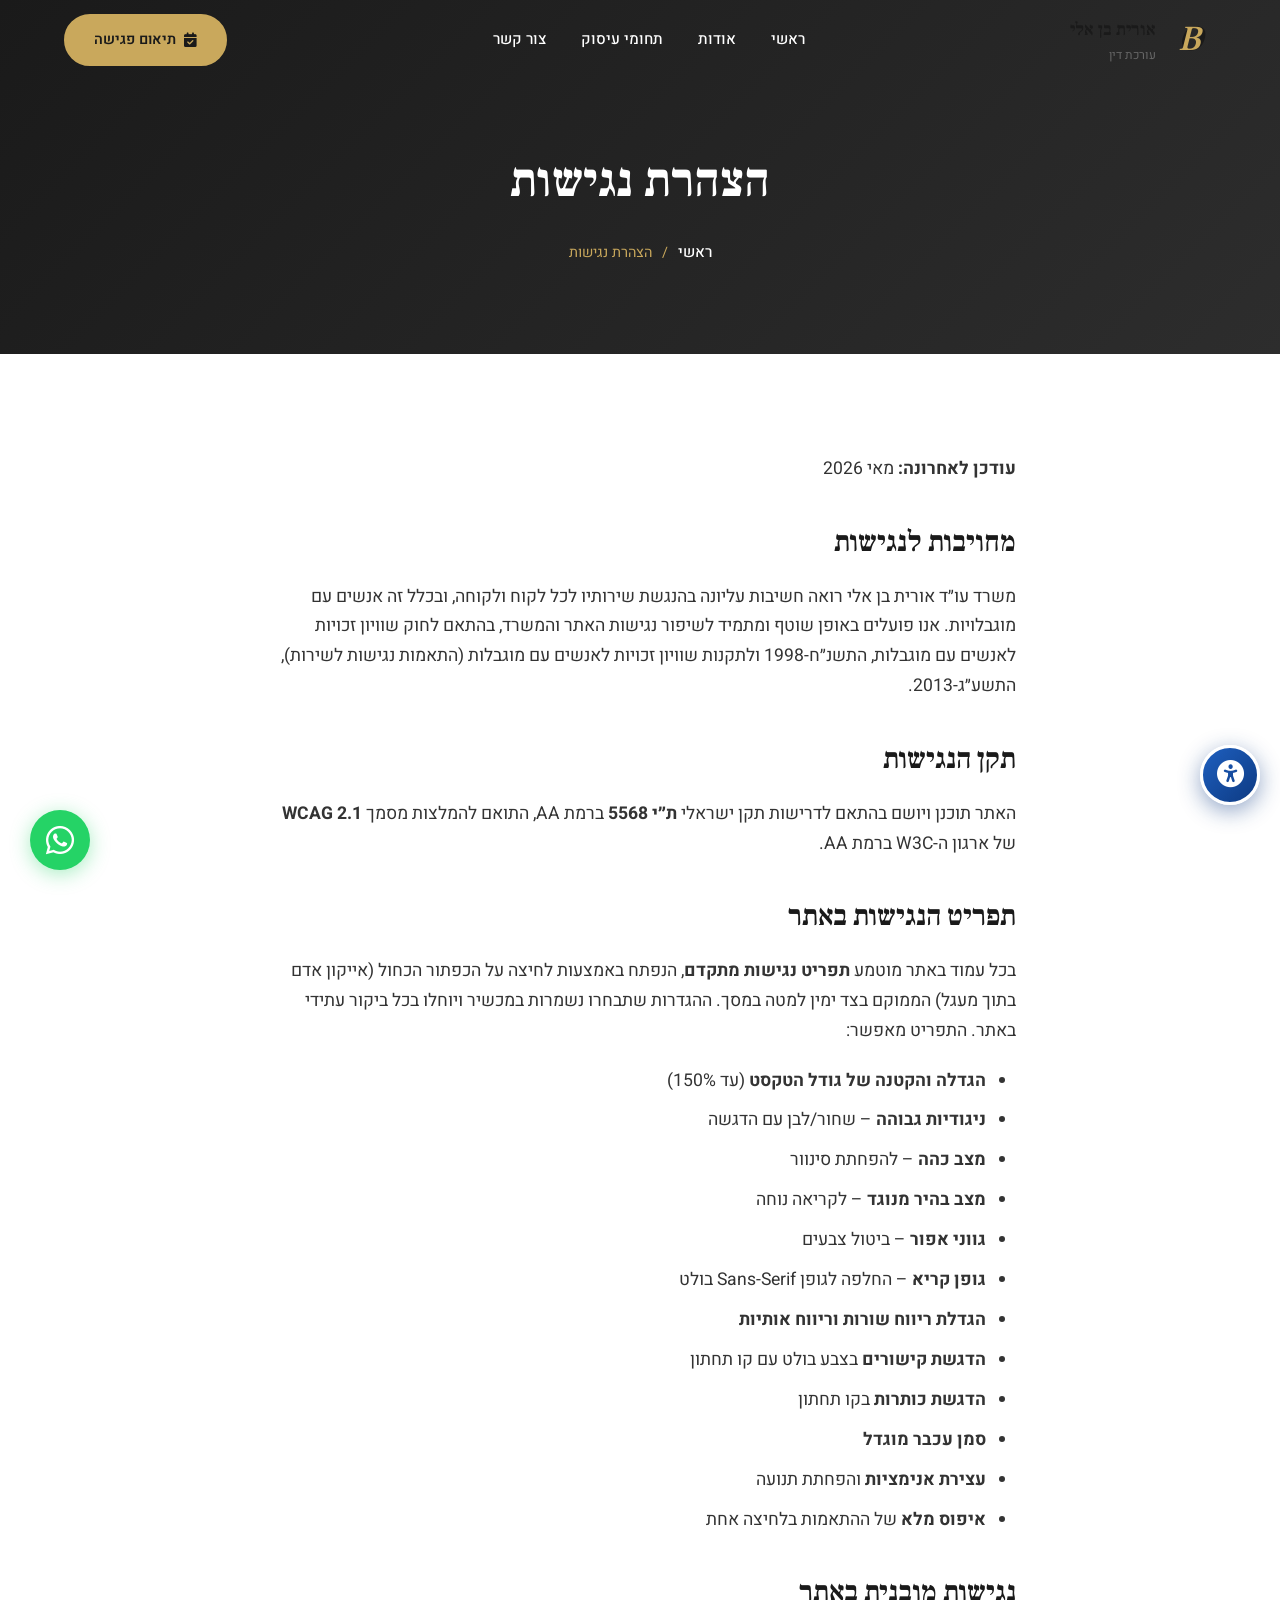
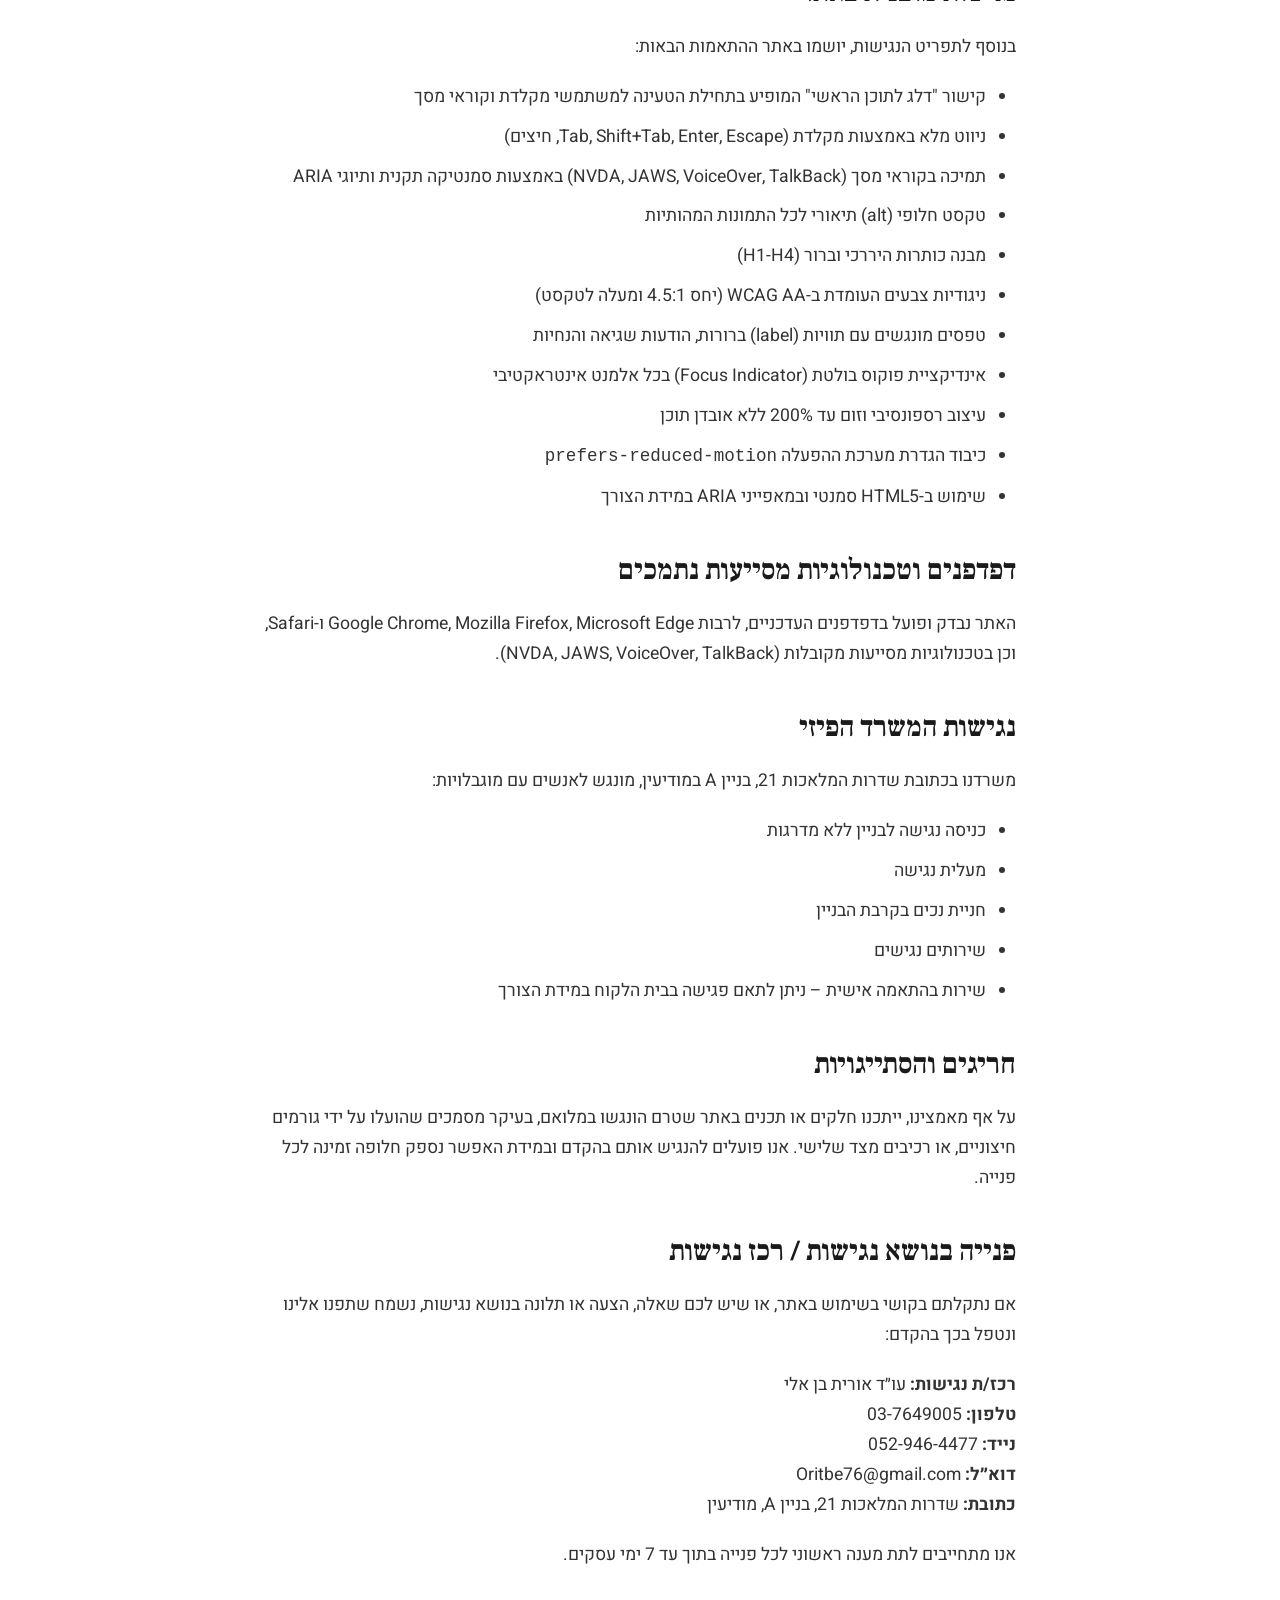
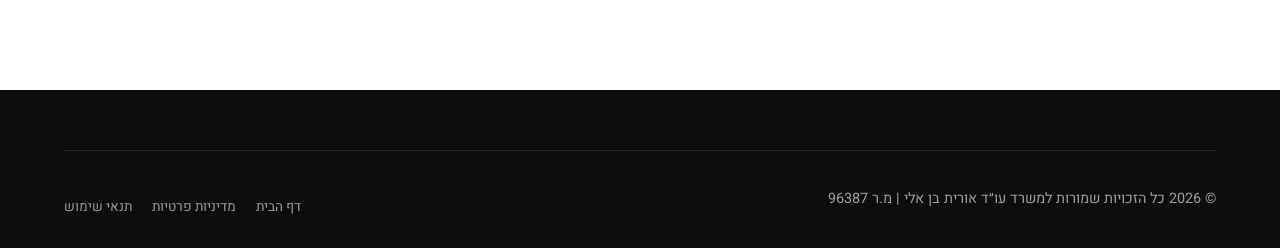
<file: pages/accessibility.html>
<!DOCTYPE html>
<html lang="he" dir="rtl">
<head>
    <meta charset="UTF-8">
    <meta name="viewport" content="width=device-width, initial-scale=1.0">
    <title>הצהרת נגישות | עו"ד אורית בן אלי</title>
    <meta name="description" content="הצהרת הנגישות של אתר משרד עו״ד אורית בן אלי - תקן ישראלי 5568, WCAG 2.1 AA, רכז נגישות וכלי נגישות באתר.">
    <meta name="robots" content="index, follow">
    <link rel="canonical" href="https://neilkplanning-svg.github.io/ORIT_BE/pages/accessibility.html">
    <link rel="icon" type="image/png" sizes="32x32" href="../images/favicon-32x32.png">
    <link rel="preconnect" href="https://fonts.googleapis.com">
    <link rel="preconnect" href="https://fonts.gstatic.com" crossorigin>
    <link href="https://fonts.googleapis.com/css2?family=Heebo:wght@300;400;500;600;700;800;900&family=Frank+Ruhl+Libre:wght@400;500;700&display=swap" rel="stylesheet">
    <link rel="stylesheet" href="https://cdnjs.cloudflare.com/ajax/libs/font-awesome/6.5.1/css/all.min.css">
    <link rel="stylesheet" href="../css/styles.css">
</head>
<body>
    <header id="header" class="header-scrolled">
        <div class="container">
            <div class="nav-wrapper">
                <a href="../index.html" class="logo">
                    <div class="logo-icon"><span class="logo-o" style="color:var(--primary);">O</span><span class="logo-b">B</span></div>
                    <div class="logo-text"><span class="logo-name" style="color:var(--primary);">אורית בן אלי</span><span class="logo-title" style="color:var(--text-light);">עורכת דין</span></div>
                </a>
                <nav>
                    <ul id="nav-menu">
                        <li><a href="../index.html#home">ראשי</a></li>
                        <li><a href="../index.html#about">אודות</a></li>
                        <li><a href="../index.html#services">תחומי עיסוק</a></li>
                        <li><a href="../index.html#contact">צור קשר</a></li>
                    </ul>
                </nav>
                <a href="../index.html#contact" class="cta-btn"><i class="fas fa-calendar-check"></i> תיאום פגישה</a>
                <button class="mobile-toggle" aria-label="תפריט"><span style="background:var(--primary);"></span><span style="background:var(--primary);"></span><span style="background:var(--primary);"></span></button>
            </div>
        </div>
    </header>

    <main>
        <section class="page-header">
            <div class="container">
                <h1>הצהרת נגישות</h1>
                <nav class="breadcrumb"><a href="../index.html">ראשי</a><span>/</span><span>הצהרת נגישות</span></nav>
            </div>
        </section>

        <section class="section section-light">
            <div class="container" style="max-width: 800px;">
                <div class="article-content">
                    <p><strong>עודכן לאחרונה:</strong> מאי 2026</p>

                    <h2>מחויבות לנגישות</h2>
                    <p>משרד עו״ד אורית בן אלי רואה חשיבות עליונה בהנגשת שירותיו לכל לקוח ולקוחה, ובכלל זה אנשים עם מוגבלויות. אנו פועלים באופן שוטף ומתמיד לשיפור נגישות האתר והמשרד, בהתאם לחוק שוויון זכויות לאנשים עם מוגבלות, התשנ״ח-1998 ולתקנות שוויון זכויות לאנשים עם מוגבלות (התאמות נגישות לשירות), התשע״ג-2013.</p>

                    <h2>תקן הנגישות</h2>
                    <p>האתר תוכנן ויושם בהתאם לדרישות תקן ישראלי <strong>ת״י 5568</strong> ברמת AA, התואם להמלצות מסמך <strong>WCAG 2.1</strong> של ארגון ה-W3C ברמת AA.</p>

                    <h2>תפריט הנגישות באתר</h2>
                    <p>בכל עמוד באתר מוטמע <strong>תפריט נגישות מתקדם</strong>, הנפתח באמצעות לחיצה על הכפתור הכחול (אייקון אדם בתוך מעגל) הממוקם בצד ימין למטה במסך. ההגדרות שתבחרו נשמרות במכשיר ויוחלו בכל ביקור עתידי באתר. התפריט מאפשר:</p>
                    <ul>
                        <li><strong>הגדלה והקטנה של גודל הטקסט</strong> (עד 150%)</li>
                        <li><strong>ניגודיות גבוהה</strong> – שחור/לבן עם הדגשה</li>
                        <li><strong>מצב כהה</strong> – להפחתת סינוור</li>
                        <li><strong>מצב בהיר מנוגד</strong> – לקריאה נוחה</li>
                        <li><strong>גווני אפור</strong> – ביטול צבעים</li>
                        <li><strong>גופן קריא</strong> – החלפה לגופן Sans-Serif בולט</li>
                        <li><strong>הגדלת ריווח שורות וריווח אותיות</strong></li>
                        <li><strong>הדגשת קישורים</strong> בצבע בולט עם קו תחתון</li>
                        <li><strong>הדגשת כותרות</strong> בקו תחתון</li>
                        <li><strong>סמן עכבר מוגדל</strong></li>
                        <li><strong>עצירת אנימציות</strong> והפחתת תנועה</li>
                        <li><strong>איפוס מלא</strong> של ההתאמות בלחיצה אחת</li>
                    </ul>

                    <h2>נגישות מובנית באתר</h2>
                    <p>בנוסף לתפריט הנגישות, יושמו באתר ההתאמות הבאות:</p>
                    <ul>
                        <li>קישור "דלג לתוכן הראשי" המופיע בתחילת הטעינה למשתמשי מקלדת וקוראי מסך</li>
                        <li>ניווט מלא באמצעות מקלדת (Tab, Shift+Tab, Enter, Escape, חיצים)</li>
                        <li>תמיכה בקוראי מסך (NVDA, JAWS, VoiceOver, TalkBack) באמצעות סמנטיקה תקנית ותיוגי ARIA</li>
                        <li>טקסט חלופי (alt) תיאורי לכל התמונות המהותיות</li>
                        <li>מבנה כותרות היררכי וברור (H1-H4)</li>
                        <li>ניגודיות צבעים העומדת ב-WCAG AA (יחס 4.5:1 ומעלה לטקסט)</li>
                        <li>טפסים מונגשים עם תוויות (label) ברורות, הודעות שגיאה והנחיות</li>
                        <li>אינדיקציית פוקוס בולטת (Focus Indicator) בכל אלמנט אינטראקטיבי</li>
                        <li>עיצוב רספונסיבי וזום עד 200% ללא אובדן תוכן</li>
                        <li>כיבוד הגדרת מערכת ההפעלה <code>prefers-reduced-motion</code></li>
                        <li>שימוש ב-HTML5 סמנטי ובמאפייני ARIA במידת הצורך</li>
                    </ul>

                    <h2>דפדפנים וטכנולוגיות מסייעות נתמכים</h2>
                    <p>האתר נבדק ופועל בדפדפנים העדכניים, לרבות Google Chrome, Mozilla Firefox, Microsoft Edge ו-Safari, וכן בטכנולוגיות מסייעות מקובלות (NVDA, JAWS, VoiceOver, TalkBack).</p>

                    <h2>נגישות המשרד הפיזי</h2>
                    <p>משרדנו בכתובת שדרות המלאכות 21, בניין A במודיעין, מונגש לאנשים עם מוגבלויות:</p>
                    <ul>
                        <li>כניסה נגישה לבניין ללא מדרגות</li>
                        <li>מעלית נגישה</li>
                        <li>חניית נכים בקרבת הבניין</li>
                        <li>שירותים נגישים</li>
                        <li>שירות בהתאמה אישית – ניתן לתאם פגישה בבית הלקוח במידת הצורך</li>
                    </ul>

                    <h2>חריגים והסתייגויות</h2>
                    <p>על אף מאמצינו, ייתכנו חלקים או תכנים באתר שטרם הונגשו במלואם, בעיקר מסמכים שהועלו על ידי גורמים חיצוניים, או רכיבים מצד שלישי. אנו פועלים להנגיש אותם בהקדם ובמידת האפשר נספק חלופה זמינה לכל פנייה.</p>

                    <h2>פנייה בנושא נגישות / רכז נגישות</h2>
                    <p>אם נתקלתם בקושי בשימוש באתר, או שיש לכם שאלה, הצעה או תלונה בנושא נגישות, נשמח שתפנו אלינו ונטפל בכך בהקדם:</p>
                    <p>
                        <strong>רכז/ת נגישות:</strong> עו״ד אורית בן אלי<br>
                        <strong>טלפון:</strong> <a href="tel:037649005">03-7649005</a><br>
                        <strong>נייד:</strong> <a href="tel:0529464477">052-946-4477</a><br>
                        <strong>דוא״ל:</strong> <a href="mailto:Oritbe76@gmail.com">Oritbe76@gmail.com</a><br>
                        <strong>כתובת:</strong> שדרות המלאכות 21, בניין A, מודיעין
                    </p>
                    <p>אנו מתחייבים לתת מענה ראשוני לכל פנייה בתוך עד 7 ימי עסקים.</p>
                </div>
            </div>
        </section>
    </main>

    <footer>
        <div class="container">
            <div class="footer-bottom">
                <p>&copy; 2026 כל הזכויות שמורות למשרד עו״ד אורית בן אלי | מ.ר 96387</p>
                <div class="footer-legal-links">
                    <a href="../index.html">דף הבית</a>
                    <a href="privacy.html">מדיניות פרטיות</a>
                    <a href="terms.html">תנאי שימוש</a>
                </div>
            </div>
        </div>
    </footer>

    <a href="https://wa.me/972529464477" class="whatsapp-float" target="_blank" rel="noopener" aria-label="WhatsApp"><i class="fab fa-whatsapp"></i></a>
    <script src="../js/main.js"></script>
    <script src="../js/accessibility.js"></script>
</body>
</html>
</file>
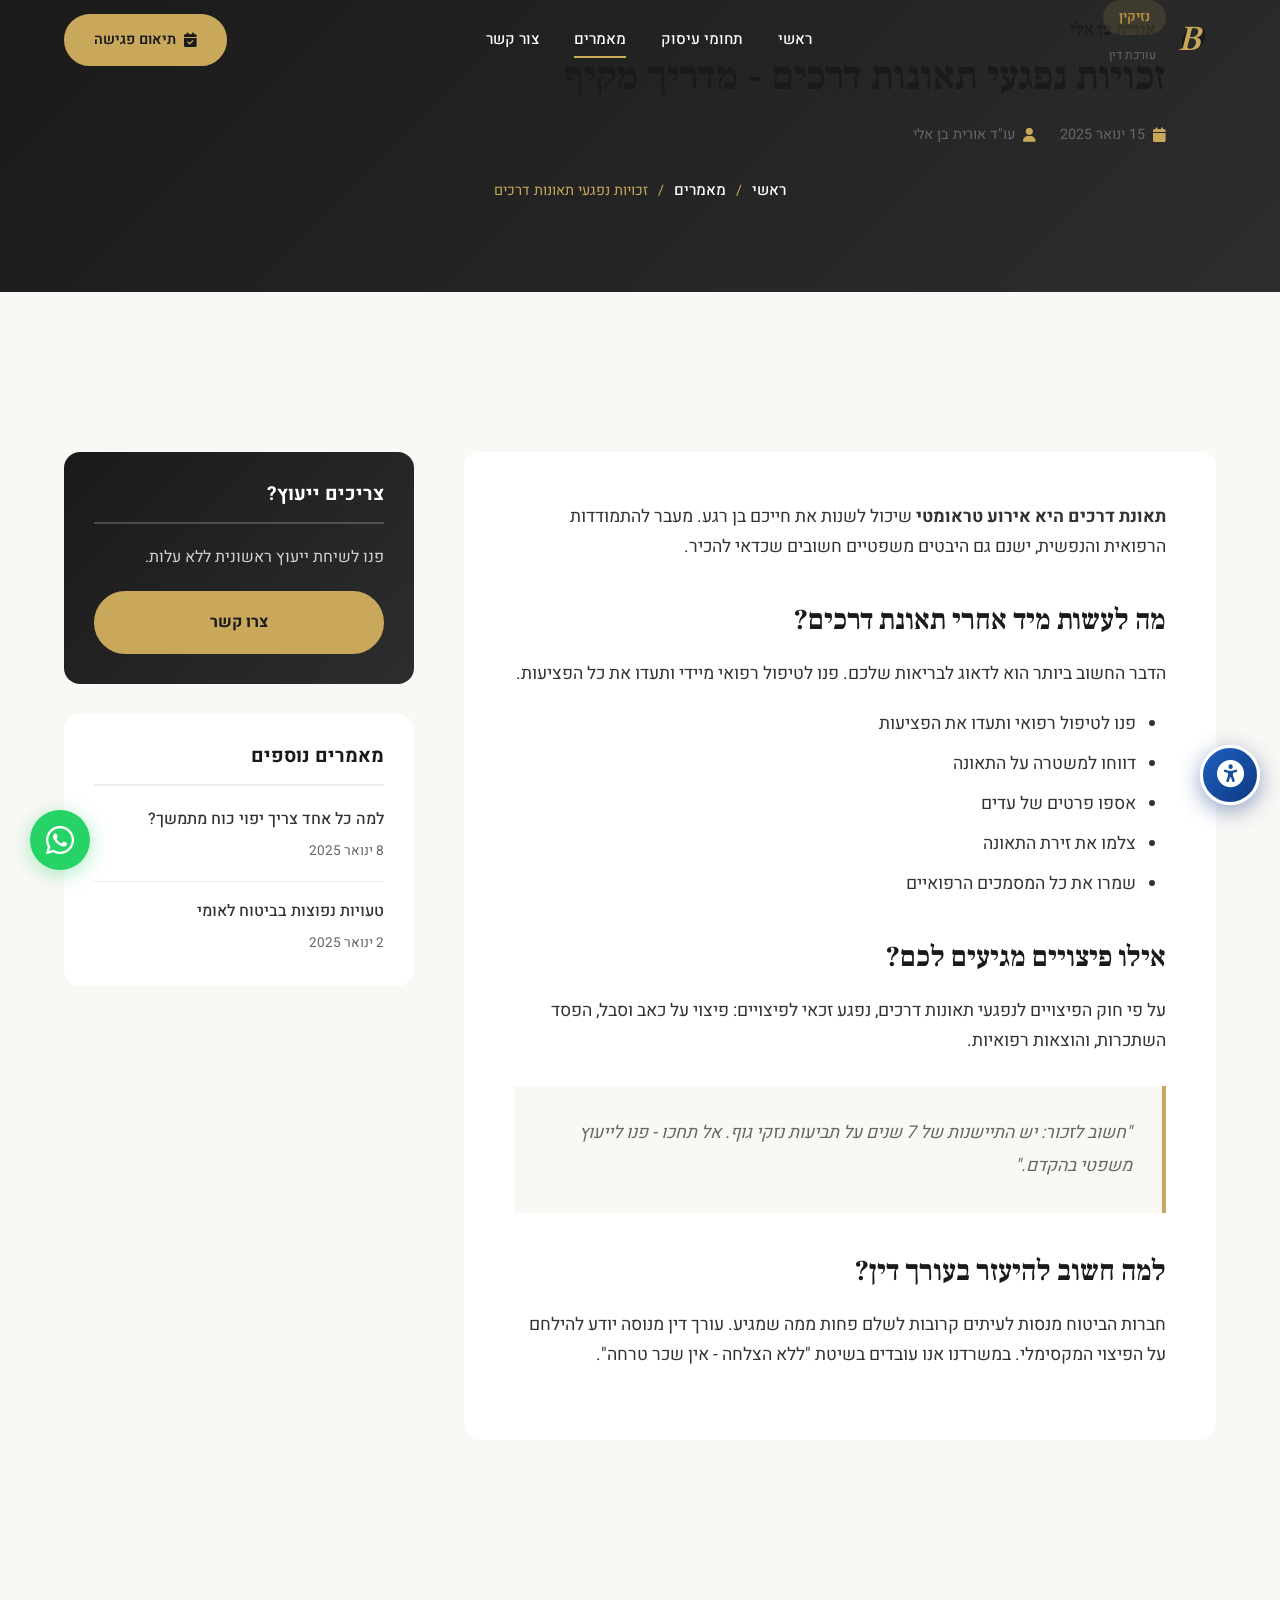
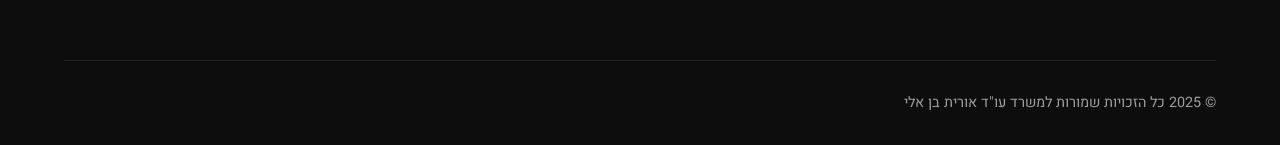
<file: pages/blog-article.html>
<!DOCTYPE html>
<html lang="he" dir="rtl">
<head>
    <meta charset="UTF-8">
    <meta name="viewport" content="width=device-width, initial-scale=1.0">
    <title>זכויות נפגעי תאונות דרכים | עו"ד אורית בן אלי</title>
    <meta name="description" content="מדריך מקיף על זכויות נפגעי תאונות דרכים בישראל - מה לעשות אחרי תאונה, אילו פיצויים מגיעים והאם דרוש עורך דין. מאת עו״ד אורית בן אלי.">
    <meta name="keywords" content="זכויות נפגעי תאונות דרכים, תאונת דרכים, חוק הפיצויים, חברת ביטוח, עורך דין נזיקין">
    <meta name="robots" content="index, follow">
    <link rel="icon" type="image/png" sizes="32x32" href="../images/favicon-32x32.png">
    <link rel="canonical" href="https://neilkplanning-svg.github.io/ORIT_BE/pages/blog-article.html">
    <meta property="og:type" content="article">
    <meta property="og:locale" content="he_IL">
    <meta property="og:title" content="זכויות נפגעי תאונות דרכים | עו״ד אורית בן אלי">
    <meta property="og:description" content="מדריך מקיף לנפגעי תאונות דרכים - זכויות, פיצויים והליכים משפטיים.">
    <meta property="og:url" content="https://neilkplanning-svg.github.io/ORIT_BE/pages/blog-article.html">
    <script type="application/ld+json">
    {
        "@context": "https://schema.org",
        "@type": "Article",
        "headline": "זכויות נפגעי תאונות דרכים - מדריך מקיף",
        "description": "מדריך מקיף על זכויות נפגעי תאונות דרכים בישראל.",
        "author": {
            "@type": "Person",
            "name": "עו״ד אורית בן אלי"
        },
        "publisher": {
            "@type": "LegalService",
            "name": "משרד עו״ד אורית בן אלי",
            "logo": {
                "@type": "ImageObject",
                "url": "https://neilkplanning-svg.github.io/ORIT_BE/images/logo.png"
            }
        },
        "datePublished": "2025-01-15",
        "dateModified": "2026-05-07",
        "mainEntityOfPage": "https://neilkplanning-svg.github.io/ORIT_BE/pages/blog-article.html",
        "inLanguage": "he-IL"
    }
    </script>
    <link rel="preconnect" href="https://fonts.googleapis.com">
    <link rel="preconnect" href="https://fonts.gstatic.com" crossorigin>
    <link href="https://fonts.googleapis.com/css2?family=Heebo:wght@300;400;500;600;700;800;900&family=Frank+Ruhl+Libre:wght@400;500;700&display=swap" rel="stylesheet">
    <link rel="stylesheet" href="https://cdnjs.cloudflare.com/ajax/libs/font-awesome/6.5.1/css/all.min.css">
    <link rel="stylesheet" href="../css/styles.css">
</head>
<body>
    <header id="header" class="header-scrolled">
        <div class="container">
            <div class="nav-wrapper">
                <a href="../index.html" class="logo">
                    <div class="logo-icon"><span class="logo-o" style="color:var(--primary);">O</span><span class="logo-b">B</span></div>
                    <div class="logo-text"><span class="logo-name" style="color:var(--primary);">אורית בן אלי</span><span class="logo-title" style="color:var(--text-light);">עורכת דין</span></div>
                </a>
                <nav><ul id="nav-menu">
                    <li><a href="../index.html">ראשי</a></li>
                    <li><a href="../index.html#services">תחומי עיסוק</a></li>
                    <li><a href="blog.html" class="active">מאמרים</a></li>
                    <li><a href="../index.html#contact">צור קשר</a></li>
                </ul></nav>
                <a href="../index.html#contact" class="cta-btn"><i class="fas fa-calendar-check"></i> תיאום פגישה</a>
                <button class="mobile-toggle" aria-label="תפריט"><span></span><span></span><span></span></button>
            </div>
        </div>
    </header>
    <main>
        <section class="page-header"><div class="container"><nav class="breadcrumb"><a href="../index.html">ראשי</a><span>/</span><a href="blog.html">מאמרים</a><span>/</span><span>זכויות נפגעי תאונות דרכים</span></nav></div></section>
        <section class="section section-cream">
            <div class="container">
                <div class="article-container">
                    <article class="article-main">
                        <header class="article-header">
                            <span class="article-category">נזיקין</span>
                            <h1>זכויות נפגעי תאונות דרכים - מדריך מקיף</h1>
                            <div class="article-meta"><span><i class="fas fa-calendar"></i> 15 ינואר 2025</span><span><i class="fas fa-user"></i> עו"ד אורית בן אלי</span></div>
                        </header>
                        <div class="article-content">
                            <p><strong>תאונת דרכים היא אירוע טראומטי</strong> שיכול לשנות את חייכם בן רגע. מעבר להתמודדות הרפואית והנפשית, ישנם גם היבטים משפטיים חשובים שכדאי להכיר.</p>
                            <h2>מה לעשות מיד אחרי תאונת דרכים?</h2>
                            <p>הדבר החשוב ביותר הוא לדאוג לבריאות שלכם. פנו לטיפול רפואי מיידי ותעדו את כל הפציעות.</p>
                            <ul><li>פנו לטיפול רפואי ותעדו את הפציעות</li><li>דווחו למשטרה על התאונה</li><li>אספו פרטים של עדים</li><li>צלמו את זירת התאונה</li><li>שמרו את כל המסמכים הרפואיים</li></ul>
                            <h2>אילו פיצויים מגיעים לכם?</h2>
                            <p>על פי חוק הפיצויים לנפגעי תאונות דרכים, נפגע זכאי לפיצויים: פיצוי על כאב וסבל, הפסד השתכרות, והוצאות רפואיות.</p>
                            <blockquote>"חשוב לזכור: יש התיישנות של 7 שנים על תביעות נזקי גוף. אל תחכו - פנו לייעוץ משפטי בהקדם."</blockquote>
                            <h2>למה חשוב להיעזר בעורך דין?</h2>
                            <p>חברות הביטוח מנסות לעיתים קרובות לשלם פחות ממה שמגיע. עורך דין מנוסה יודע להילחם על הפיצוי המקסימלי. במשרדנו אנו עובדים בשיטת "ללא הצלחה - אין שכר טרחה".</p>
                        </div>
                    </article>
                    <aside class="article-sidebar">
                        <div class="sidebar-widget sidebar-cta"><h4>צריכים ייעוץ?</h4><p>פנו לשיחת ייעוץ ראשונית ללא עלות.</p><a href="../index.html#contact" class="btn-primary" style="width:100%;justify-content:center;">צרו קשר</a></div>
                        <div class="sidebar-widget"><h4>מאמרים נוספים</h4><ul class="recent-posts-list"><li><a href="blog-article.html">למה כל אחד צריך יפוי כוח מתמשך?</a><span>8 ינואר 2025</span></li><li><a href="blog-article.html">טעויות נפוצות בביטוח לאומי</a><span>2 ינואר 2025</span></li></ul></div>
                    </aside>
                </div>
            </div>
        </section>
    </main>
    <footer><div class="container"><div class="footer-bottom"><p>© 2025 כל הזכויות שמורות למשרד עו"ד אורית בן אלי</p></div></div></footer>
    <a href="https://wa.me/972529464477" class="whatsapp-float" target="_blank"><i class="fab fa-whatsapp"></i></a>
    <script src="../js/main.js"></script>
    <script src="../js/accessibility.js"></script>
</body>
</html>
</file>
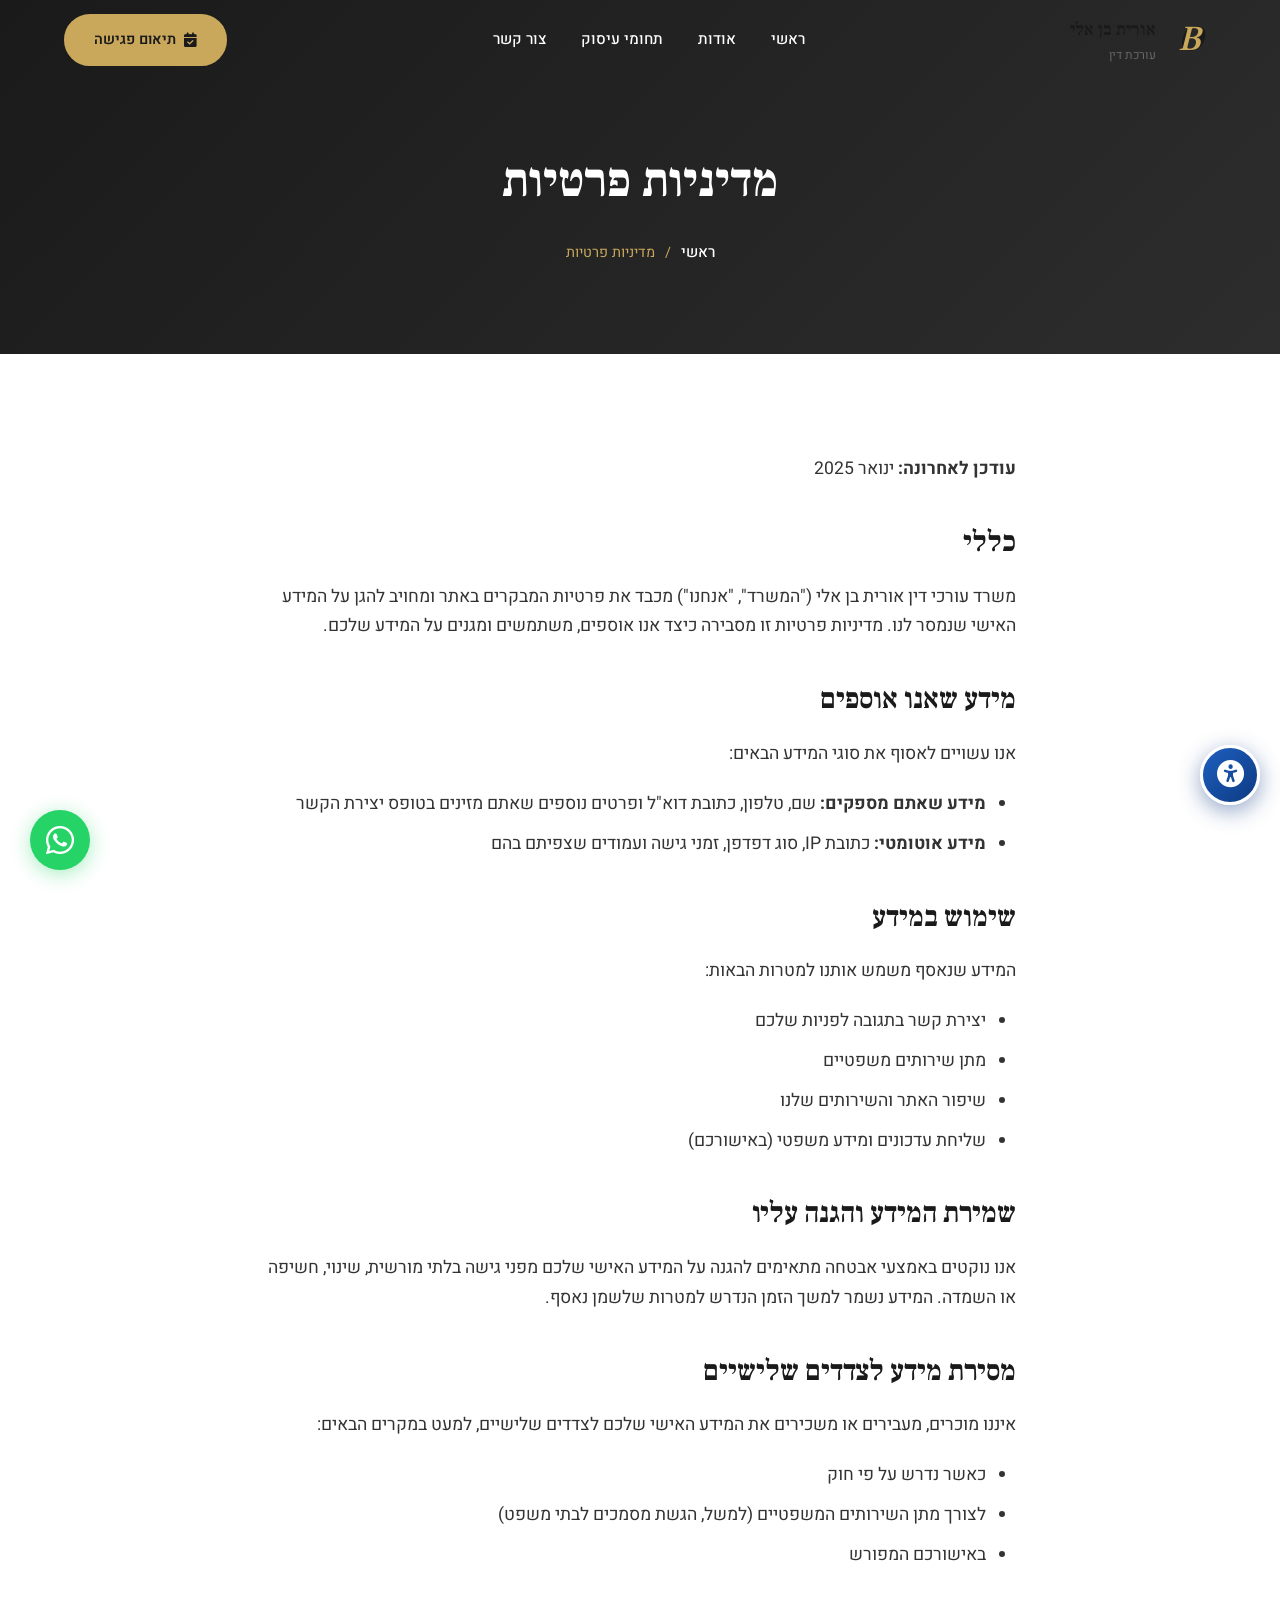
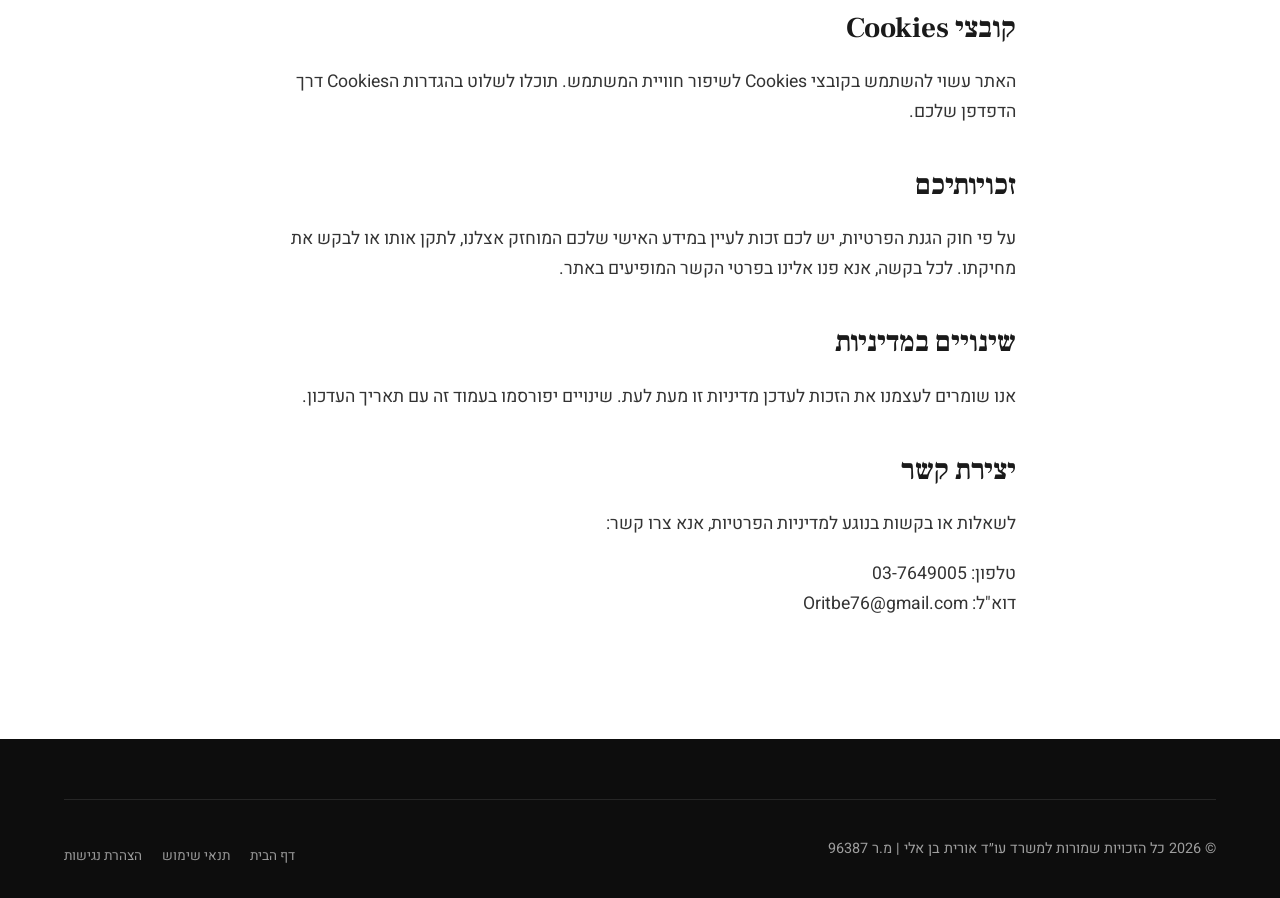
<file: pages/privacy.html>
<!DOCTYPE html>
<html lang="he" dir="rtl">
<head>
    <meta charset="UTF-8">
    <meta name="viewport" content="width=device-width, initial-scale=1.0">
    <title>מדיניות פרטיות | עו"ד אורית בן אלי</title>
    <meta name="description" content="מדיניות הפרטיות של משרד עו״ד אורית בן אלי - איסוף מידע, שימוש, אבטחה וזכויות המשתמש.">
    <meta name="robots" content="index, follow">
    <link rel="canonical" href="https://neilkplanning-svg.github.io/ORIT_BE/pages/privacy.html">
    <link rel="icon" type="image/png" sizes="32x32" href="../images/favicon-32x32.png">
    <link rel="preconnect" href="https://fonts.googleapis.com">
    <link rel="preconnect" href="https://fonts.gstatic.com" crossorigin>
    <link href="https://fonts.googleapis.com/css2?family=Heebo:wght@300;400;500;600;700;800;900&family=Frank+Ruhl+Libre:wght@400;500;700&display=swap" rel="stylesheet">
    <link rel="stylesheet" href="https://cdnjs.cloudflare.com/ajax/libs/font-awesome/6.5.1/css/all.min.css">
    <link rel="stylesheet" href="../css/styles.css">
</head>
<body>
    <header id="header" class="header-scrolled">
        <div class="container">
            <div class="nav-wrapper">
                <a href="../index.html" class="logo">
                    <div class="logo-icon"><span class="logo-o" style="color:var(--primary);">O</span><span class="logo-b">B</span></div>
                    <div class="logo-text"><span class="logo-name" style="color:var(--primary);">אורית בן אלי</span><span class="logo-title" style="color:var(--text-light);">עורכת דין</span></div>
                </a>
                <nav>
                    <ul id="nav-menu">
                        <li><a href="../index.html#home">ראשי</a></li>
                        <li><a href="../index.html#about">אודות</a></li>
                        <li><a href="../index.html#services">תחומי עיסוק</a></li>
                        <li><a href="../index.html#contact">צור קשר</a></li>
                    </ul>
                </nav>
                <a href="../index.html#contact" class="cta-btn"><i class="fas fa-calendar-check"></i> תיאום פגישה</a>
                <button class="mobile-toggle" aria-label="תפריט"><span style="background:var(--primary);"></span><span style="background:var(--primary);"></span><span style="background:var(--primary);"></span></button>
            </div>
        </div>
    </header>

    <main>
        <section class="page-header">
            <div class="container">
                <h1>מדיניות פרטיות</h1>
                <nav class="breadcrumb"><a href="../index.html">ראשי</a><span>/</span><span>מדיניות פרטיות</span></nav>
            </div>
        </section>

        <section class="section section-light">
            <div class="container" style="max-width: 800px;">
                <div class="article-content">
                    <p><strong>עודכן לאחרונה:</strong> ינואר 2025</p>
                    
                    <h2>כללי</h2>
                    <p>משרד עורכי דין אורית בן אלי ("המשרד", "אנחנו") מכבד את פרטיות המבקרים באתר ומחויב להגן על המידע האישי שנמסר לנו. מדיניות פרטיות זו מסבירה כיצד אנו אוספים, משתמשים ומגנים על המידע שלכם.</p>

                    <h2>מידע שאנו אוספים</h2>
                    <p>אנו עשויים לאסוף את סוגי המידע הבאים:</p>
                    <ul>
                        <li><strong>מידע שאתם מספקים:</strong> שם, טלפון, כתובת דוא"ל ופרטים נוספים שאתם מזינים בטופס יצירת הקשר</li>
                        <li><strong>מידע אוטומטי:</strong> כתובת IP, סוג דפדפן, זמני גישה ועמודים שצפיתם בהם</li>
                    </ul>

                    <h2>שימוש במידע</h2>
                    <p>המידע שנאסף משמש אותנו למטרות הבאות:</p>
                    <ul>
                        <li>יצירת קשר בתגובה לפניות שלכם</li>
                        <li>מתן שירותים משפטיים</li>
                        <li>שיפור האתר והשירותים שלנו</li>
                        <li>שליחת עדכונים ומידע משפטי (באישורכם)</li>
                    </ul>

                    <h2>שמירת המידע והגנה עליו</h2>
                    <p>אנו נוקטים באמצעי אבטחה מתאימים להגנה על המידע האישי שלכם מפני גישה בלתי מורשית, שינוי, חשיפה או השמדה. המידע נשמר למשך הזמן הנדרש למטרות שלשמן נאסף.</p>

                    <h2>מסירת מידע לצדדים שלישיים</h2>
                    <p>איננו מוכרים, מעבירים או משכירים את המידע האישי שלכם לצדדים שלישיים, למעט במקרים הבאים:</p>
                    <ul>
                        <li>כאשר נדרש על פי חוק</li>
                        <li>לצורך מתן השירותים המשפטיים (למשל, הגשת מסמכים לבתי משפט)</li>
                        <li>באישורכם המפורש</li>
                    </ul>

                    <h2>קובצי Cookies</h2>
                    <p>האתר עשוי להשתמש בקובצי Cookies לשיפור חוויית המשתמש. תוכלו לשלוט בהגדרות הCookies דרך הדפדפן שלכם.</p>

                    <h2>זכויותיכם</h2>
                    <p>על פי חוק הגנת הפרטיות, יש לכם זכות לעיין במידע האישי שלכם המוחזק אצלנו, לתקן אותו או לבקש את מחיקתו. לכל בקשה, אנא פנו אלינו בפרטי הקשר המופיעים באתר.</p>

                    <h2>שינויים במדיניות</h2>
                    <p>אנו שומרים לעצמנו את הזכות לעדכן מדיניות זו מעת לעת. שינויים יפורסמו בעמוד זה עם תאריך העדכון.</p>

                    <h2>יצירת קשר</h2>
                    <p>לשאלות או בקשות בנוגע למדיניות הפרטיות, אנא צרו קשר:</p>
                    <p>טלפון: <a href="tel:037649005">03-7649005</a><br>
                    דוא"ל: <a href="mailto:Oritbe76@gmail.com">Oritbe76@gmail.com</a></p>
                </div>
            </div>
        </section>
    </main>

    <footer>
        <div class="container">
            <div class="footer-bottom">
                <p>&copy; 2026 כל הזכויות שמורות למשרד עו״ד אורית בן אלי | מ.ר 96387</p>
                <div class="footer-legal-links">
                    <a href="../index.html">דף הבית</a>
                    <a href="terms.html">תנאי שימוש</a>
                    <a href="accessibility.html">הצהרת נגישות</a>
                </div>
            </div>
        </div>
    </footer>

    <a href="https://wa.me/972529464477" class="whatsapp-float" target="_blank" rel="noopener" aria-label="WhatsApp"><i class="fab fa-whatsapp"></i></a>
    <script src="../js/main.js"></script>
    <script src="../js/accessibility.js"></script>
</body>
</html>
</file>
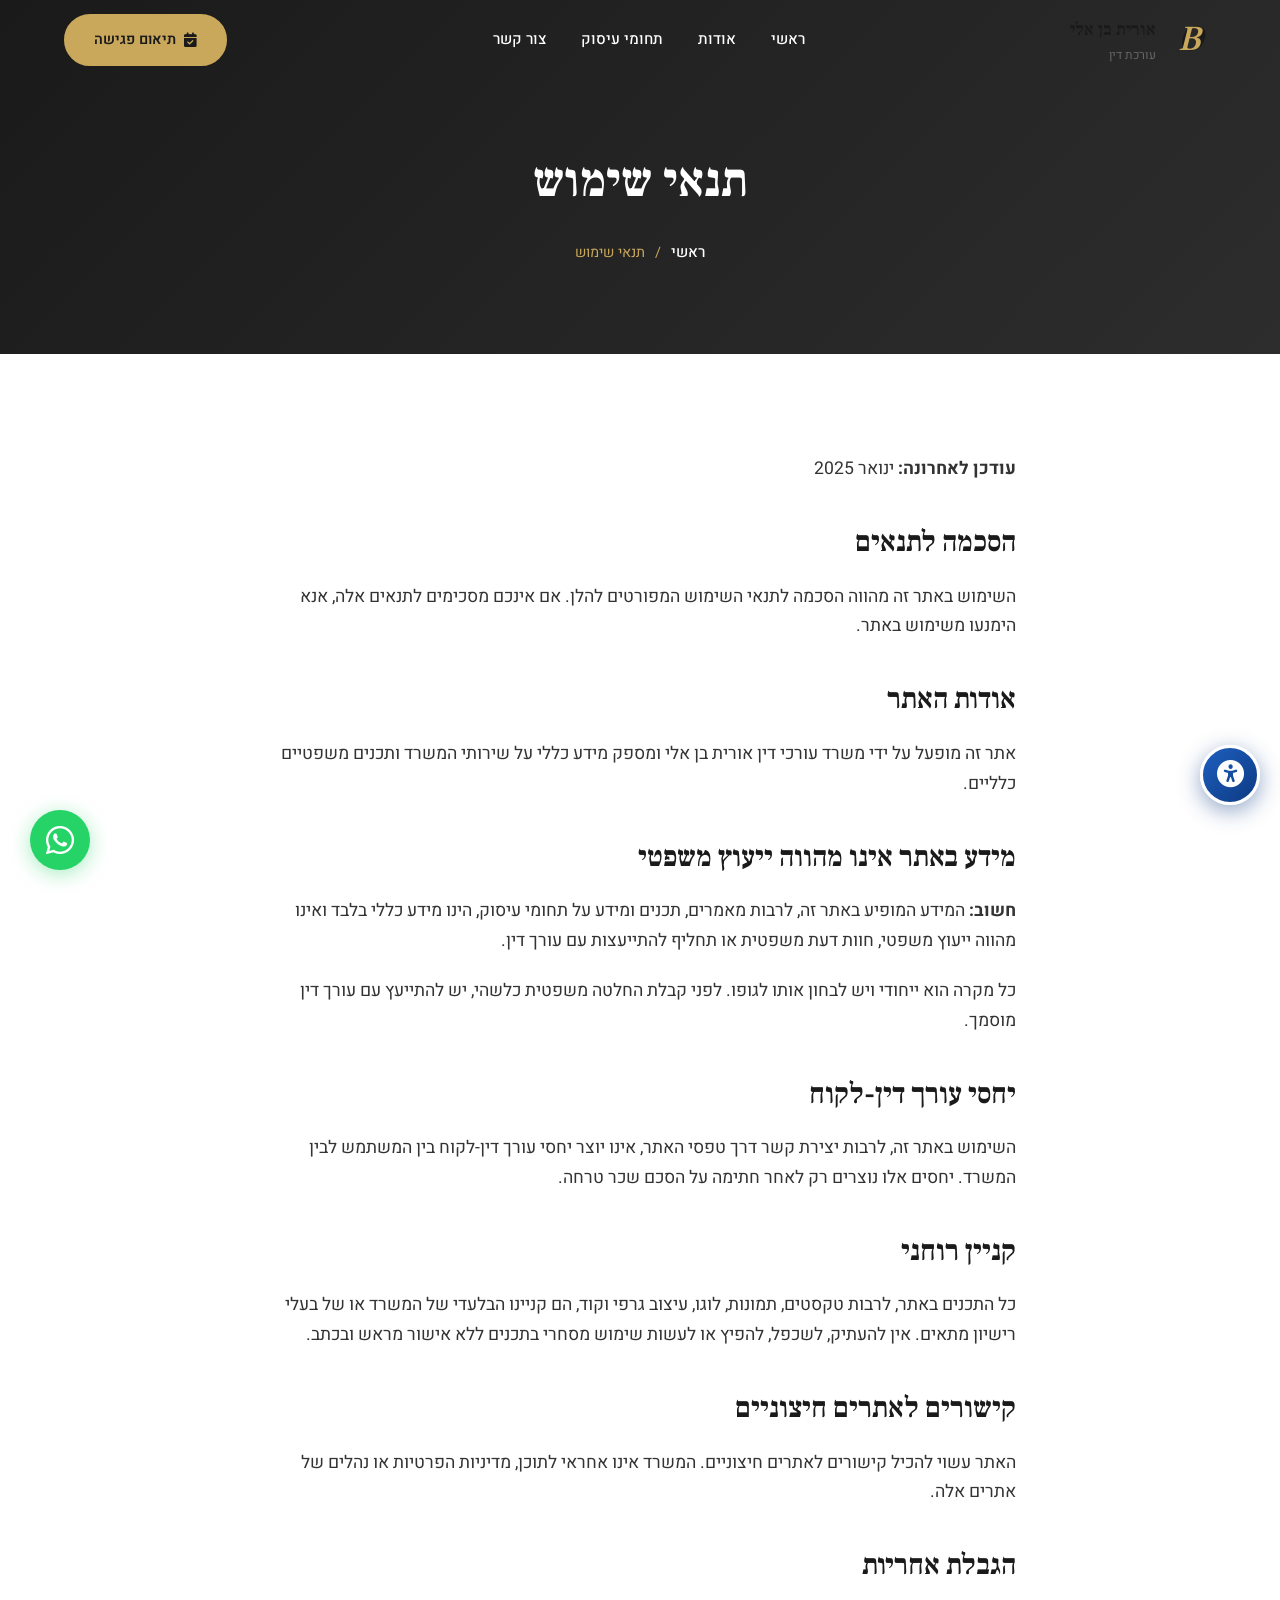
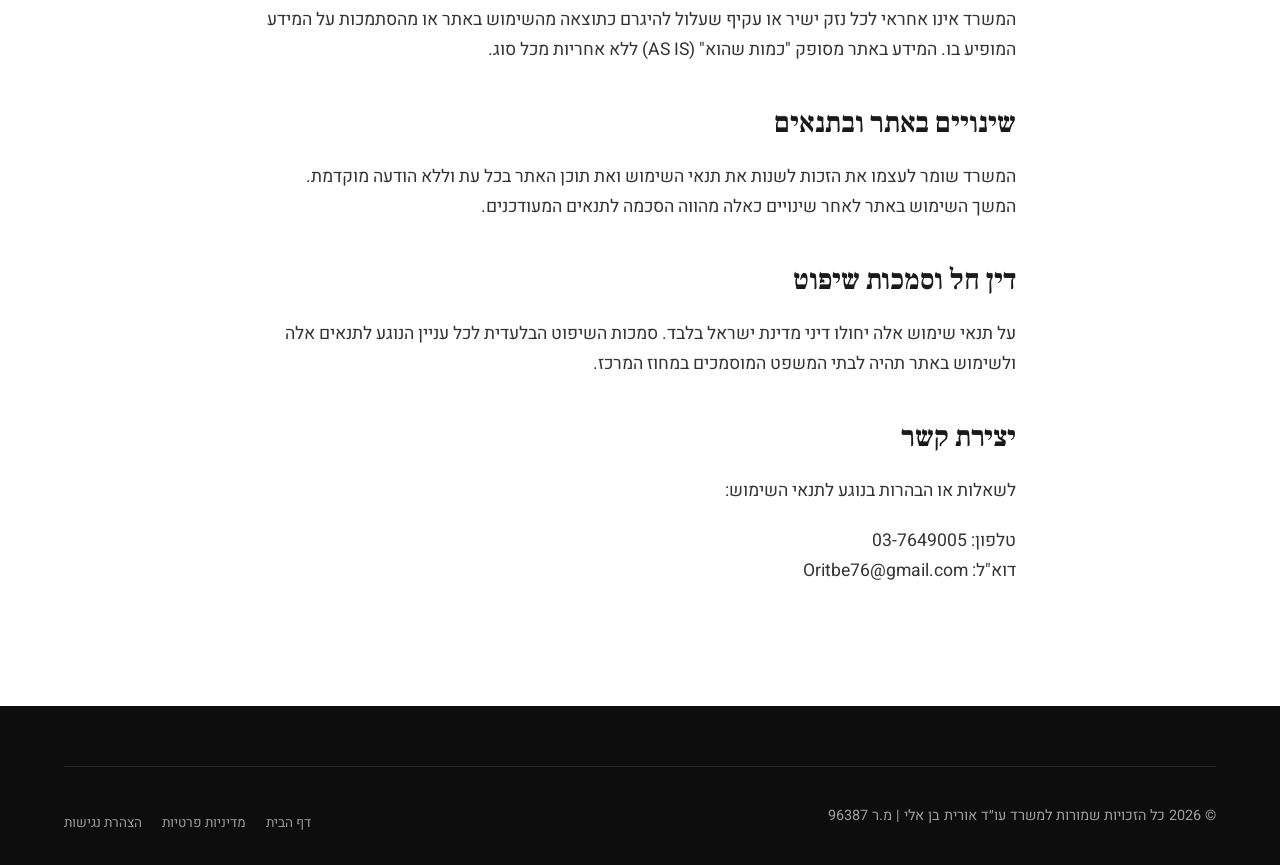
<file: pages/terms.html>
<!DOCTYPE html>
<html lang="he" dir="rtl">
<head>
    <meta charset="UTF-8">
    <meta name="viewport" content="width=device-width, initial-scale=1.0">
    <title>תנאי שימוש | עו"ד אורית בן אלי</title>
    <meta name="description" content="תנאי השימוש באתר משרד עו״ד אורית בן אלי - הסכמה, מידע משפטי כללי, קניין רוחני והגבלת אחריות.">
    <meta name="robots" content="index, follow">
    <link rel="canonical" href="https://neilkplanning-svg.github.io/ORIT_BE/pages/terms.html">
    <link rel="icon" type="image/png" sizes="32x32" href="../images/favicon-32x32.png">
    <link rel="preconnect" href="https://fonts.googleapis.com">
    <link rel="preconnect" href="https://fonts.gstatic.com" crossorigin>
    <link href="https://fonts.googleapis.com/css2?family=Heebo:wght@300;400;500;600;700;800;900&family=Frank+Ruhl+Libre:wght@400;500;700&display=swap" rel="stylesheet">
    <link rel="stylesheet" href="https://cdnjs.cloudflare.com/ajax/libs/font-awesome/6.5.1/css/all.min.css">
    <link rel="stylesheet" href="../css/styles.css">
</head>
<body>
    <header id="header" class="header-scrolled">
        <div class="container">
            <div class="nav-wrapper">
                <a href="../index.html" class="logo">
                    <div class="logo-icon"><span class="logo-o" style="color:var(--primary);">O</span><span class="logo-b">B</span></div>
                    <div class="logo-text"><span class="logo-name" style="color:var(--primary);">אורית בן אלי</span><span class="logo-title" style="color:var(--text-light);">עורכת דין</span></div>
                </a>
                <nav>
                    <ul id="nav-menu">
                        <li><a href="../index.html#home">ראשי</a></li>
                        <li><a href="../index.html#about">אודות</a></li>
                        <li><a href="../index.html#services">תחומי עיסוק</a></li>
                        <li><a href="../index.html#contact">צור קשר</a></li>
                    </ul>
                </nav>
                <a href="../index.html#contact" class="cta-btn"><i class="fas fa-calendar-check"></i> תיאום פגישה</a>
                <button class="mobile-toggle" aria-label="תפריט"><span style="background:var(--primary);"></span><span style="background:var(--primary);"></span><span style="background:var(--primary);"></span></button>
            </div>
        </div>
    </header>

    <main>
        <section class="page-header">
            <div class="container">
                <h1>תנאי שימוש</h1>
                <nav class="breadcrumb"><a href="../index.html">ראשי</a><span>/</span><span>תנאי שימוש</span></nav>
            </div>
        </section>

        <section class="section section-light">
            <div class="container" style="max-width: 800px;">
                <div class="article-content">
                    <p><strong>עודכן לאחרונה:</strong> ינואר 2025</p>
                    
                    <h2>הסכמה לתנאים</h2>
                    <p>השימוש באתר זה מהווה הסכמה לתנאי השימוש המפורטים להלן. אם אינכם מסכימים לתנאים אלה, אנא הימנעו משימוש באתר.</p>

                    <h2>אודות האתר</h2>
                    <p>אתר זה מופעל על ידי משרד עורכי דין אורית בן אלי ומספק מידע כללי על שירותי המשרד ותכנים משפטיים כלליים.</p>

                    <h2>מידע באתר אינו מהווה ייעוץ משפטי</h2>
                    <p><strong>חשוב:</strong> המידע המופיע באתר זה, לרבות מאמרים, תכנים ומידע על תחומי עיסוק, הינו מידע כללי בלבד ואינו מהווה ייעוץ משפטי, חוות דעת משפטית או תחליף להתייעצות עם עורך דין.</p>
                    <p>כל מקרה הוא ייחודי ויש לבחון אותו לגופו. לפני קבלת החלטה משפטית כלשהי, יש להתייעץ עם עורך דין מוסמך.</p>

                    <h2>יחסי עורך דין-לקוח</h2>
                    <p>השימוש באתר זה, לרבות יצירת קשר דרך טפסי האתר, אינו יוצר יחסי עורך דין-לקוח בין המשתמש לבין המשרד. יחסים אלו נוצרים רק לאחר חתימה על הסכם שכר טרחה.</p>

                    <h2>קניין רוחני</h2>
                    <p>כל התכנים באתר, לרבות טקסטים, תמונות, לוגו, עיצוב גרפי וקוד, הם קניינו הבלעדי של המשרד או של בעלי רישיון מתאים. אין להעתיק, לשכפל, להפיץ או לעשות שימוש מסחרי בתכנים ללא אישור מראש ובכתב.</p>

                    <h2>קישורים לאתרים חיצוניים</h2>
                    <p>האתר עשוי להכיל קישורים לאתרים חיצוניים. המשרד אינו אחראי לתוכן, מדיניות הפרטיות או נהלים של אתרים אלה.</p>

                    <h2>הגבלת אחריות</h2>
                    <p>המשרד אינו אחראי לכל נזק ישיר או עקיף שעלול להיגרם כתוצאה מהשימוש באתר או מהסתמכות על המידע המופיע בו. המידע באתר מסופק "כמות שהוא" (AS IS) ללא אחריות מכל סוג.</p>

                    <h2>שינויים באתר ובתנאים</h2>
                    <p>המשרד שומר לעצמו את הזכות לשנות את תנאי השימוש ואת תוכן האתר בכל עת וללא הודעה מוקדמת. המשך השימוש באתר לאחר שינויים כאלה מהווה הסכמה לתנאים המעודכנים.</p>

                    <h2>דין חל וסמכות שיפוט</h2>
                    <p>על תנאי שימוש אלה יחולו דיני מדינת ישראל בלבד. סמכות השיפוט הבלעדית לכל עניין הנוגע לתנאים אלה ולשימוש באתר תהיה לבתי המשפט המוסמכים במחוז המרכז.</p>

                    <h2>יצירת קשר</h2>
                    <p>לשאלות או הבהרות בנוגע לתנאי השימוש:</p>
                    <p>טלפון: <a href="tel:037649005">03-7649005</a><br>
                    דוא"ל: <a href="mailto:Oritbe76@gmail.com">Oritbe76@gmail.com</a></p>
                </div>
            </div>
        </section>
    </main>

    <footer>
        <div class="container">
            <div class="footer-bottom">
                <p>&copy; 2026 כל הזכויות שמורות למשרד עו״ד אורית בן אלי | מ.ר 96387</p>
                <div class="footer-legal-links">
                    <a href="../index.html">דף הבית</a>
                    <a href="privacy.html">מדיניות פרטיות</a>
                    <a href="accessibility.html">הצהרת נגישות</a>
                </div>
            </div>
        </div>
    </footer>

    <a href="https://wa.me/972529464477" class="whatsapp-float" target="_blank" rel="noopener" aria-label="WhatsApp"><i class="fab fa-whatsapp"></i></a>
    <script src="../js/main.js"></script>
    <script src="../js/accessibility.js"></script>
</body>
</html>
</file>
<file: css/styles.css>
/* =====================================================
   אורית בן אלי - משרד עורכי דין
   Main Stylesheet
   ===================================================== */

/* ===== CSS VARIABLES ===== */
:root {
    /* Colors */
    --primary: #1a1a1a;
    --primary-light: #2d2d2d;
    --primary-dark: #0d0d0d;
    --gold: #c9a85c;
    --gold-light: #d4b86a;
    --gold-dark: #b8943f;
    --cream: #faf8f5;
    --cream-dark: #f0ede8;
    --white: #ffffff;
    --text: #333333;
    --text-light: #666666;
    --text-muted: #999999;
    --success: #28a745;
    --error: #dc3545;
    
    /* Shadows */
    --shadow-sm: 0 2px 10px rgba(0,0,0,0.06);
    --shadow: 0 4px 30px rgba(0,0,0,0.08);
    --shadow-lg: 0 10px 50px rgba(0,0,0,0.12);
    --shadow-gold: 0 10px 30px rgba(201, 168, 92, 0.3);
    
    /* Transitions */
    --transition: all 0.4s cubic-bezier(0.4, 0, 0.2, 1);
    --transition-fast: all 0.2s ease;
    
    /* Border Radius */
    --radius: 16px;
    --radius-sm: 8px;
    --radius-lg: 24px;
    --radius-full: 50px;
    
    /* Spacing */
    --section-padding: 100px;
    --container-max: 1200px;
    
    /* Header */
    --header-height: 80px;
}

/* ===== RESET & BASE ===== */
*, *::before, *::after {
    margin: 0;
    padding: 0;
    box-sizing: border-box;
}

html {
    scroll-behavior: smooth;
    font-size: 16px;
}

body {
    font-family: 'Heebo', sans-serif;
    color: var(--text);
    line-height: 1.7;
    background-color: var(--cream);
    overflow-x: hidden;
    -webkit-font-smoothing: antialiased;
    -moz-osx-font-smoothing: grayscale;
}

a {
    text-decoration: none;
    color: inherit;
    transition: var(--transition);
}

ul, ol {
    list-style: none;
}

img {
    max-width: 100%;
    height: auto;
    display: block;
}

button {
    font-family: inherit;
    cursor: pointer;
    border: none;
    outline: none;
}

input, textarea, select {
    font-family: inherit;
    outline: none;
}

/* ===== UTILITY CLASSES ===== */
.container {
    max-width: var(--container-max);
    margin: 0 auto;
    padding: 0 24px;
}

.sr-only {
    position: absolute;
    width: 1px;
    height: 1px;
    padding: 0;
    margin: -1px;
    overflow: hidden;
    clip: rect(0, 0, 0, 0);
    white-space: nowrap;
    border: 0;
}

/* ===== TYPOGRAPHY ===== */
h1, h2, h3, h4, h5, h6 {
    font-family: 'Frank Ruhl Libre', serif;
    line-height: 1.3;
}

.section-header {
    text-align: center;
    margin-bottom: 60px;
}

.section-tag {
    display: inline-block;
    background: rgba(201,168,92,0.15);
    color: var(--gold-dark);
    padding: 8px 20px;
    border-radius: var(--radius-full);
    font-size: 0.85rem;
    font-weight: 600;
    margin-bottom: 16px;
}

.section-title {
    font-size: 2.8rem;
    color: var(--primary);
    margin-bottom: 16px;
}

.section-subtitle {
    font-size: 1.1rem;
    color: var(--text-light);
    max-width: 600px;
    margin: 0 auto;
}

/* ===== LOGO ===== */
.logo {
    display: flex;
    align-items: center;
    gap: 10px;
    font-family: 'Frank Ruhl Libre', serif;
}

.logo-image {
    height: 50px;
    width: auto;
}

.logo-icon {
    position: relative;
    width: 50px;
    height: 50px;
    display: flex;
    align-items: center;
    justify-content: center;
}

.logo-o {
    font-size: 2.2rem;
    font-weight: 500;
    color: var(--white);
    position: absolute;
    right: 12px;
    font-style: italic;
}

.logo-b {
    font-size: 2.2rem;
    font-weight: 500;
    color: var(--gold);
    position: absolute;
    left: 12px;
    font-style: italic;
}

.header-scrolled .logo-o {
    color: var(--primary);
}

.logo-text {
    display: flex;
    flex-direction: column;
    line-height: 1.2;
}

.logo-name {
    font-size: 1.1rem;
    font-weight: 700;
    color: var(--white);
}

.header-scrolled .logo-name {
    color: var(--primary);
}

.logo-title {
    font-size: 0.75rem;
    color: rgba(255,255,255,0.8);
    font-family: 'Heebo', sans-serif;
    font-weight: 400;
}

.header-scrolled .logo-title {
    color: var(--text-light);
}

/* ===== HEADER ===== */
header {
    position: fixed;
    width: 100%;
    top: 0;
    z-index: 1000;
    background: transparent;
    transition: var(--transition);
}

header.header-scrolled {
    background: rgba(255,255,255,0.98);
    backdrop-filter: blur(20px);
    -webkit-backdrop-filter: blur(20px);
    box-shadow: var(--shadow);
}

.nav-wrapper {
    display: flex;
    justify-content: space-between;
    align-items: center;
    height: var(--header-height);
}

nav {
    display: flex;
    align-items: center;
}

nav ul {
    display: flex;
    gap: 35px;
}

nav a {
    font-weight: 500;
    font-size: 0.95rem;
    color: var(--white);
    position: relative;
    padding: 8px 0;
}

.header-scrolled nav a {
    color: var(--text);
}

nav a::after {
    content: '';
    position: absolute;
    bottom: 0;
    right: 0;
    width: 0;
    height: 2px;
    background: var(--gold);
    transition: var(--transition);
}

nav a:hover::after,
nav a.active::after {
    width: 100%;
}

/* CTA Button */
.cta-btn {
    background: var(--gold);
    color: var(--primary);
    padding: 12px 28px;
    border-radius: var(--radius-full);
    font-weight: 600;
    font-size: 0.9rem;
    display: inline-flex;
    align-items: center;
    gap: 8px;
    transition: var(--transition);
    border: 2px solid var(--gold);
}

.cta-btn:hover {
    background: transparent;
    color: var(--gold);
    transform: translateY(-2px);
}

.header-scrolled .cta-btn:hover {
    color: var(--gold-dark);
    border-color: var(--gold-dark);
}

/* Mobile Menu */
.mobile-toggle {
    display: none;
    flex-direction: column;
    gap: 5px;
    cursor: pointer;
    padding: 10px;
    z-index: 1001;
    background: none;
}

.mobile-toggle span {
    width: 25px;
    height: 2px;
    background: var(--white);
    transition: var(--transition);
    display: block;
}

.header-scrolled .mobile-toggle span {
    background: var(--primary);
}

.mobile-toggle.active span:nth-child(1) {
    transform: rotate(45deg) translate(5px, 5px);
}

.mobile-toggle.active span:nth-child(2) {
    opacity: 0;
}

.mobile-toggle.active span:nth-child(3) {
    transform: rotate(-45deg) translate(5px, -5px);
}

/* ===== BUTTONS ===== */
.btn-primary {
    background: var(--gold);
    color: var(--primary);
    padding: 16px 36px;
    border-radius: var(--radius-full);
    font-weight: 700;
    font-size: 1rem;
    display: inline-flex;
    align-items: center;
    gap: 10px;
    transition: var(--transition);
    border: 2px solid var(--gold);
}

.btn-primary:hover {
    background: var(--gold-light);
    transform: translateY(-3px);
    box-shadow: var(--shadow-gold);
}

.btn-secondary {
    background: transparent;
    color: var(--white);
    padding: 16px 36px;
    border-radius: var(--radius-full);
    font-weight: 600;
    font-size: 1rem;
    border: 2px solid rgba(255,255,255,0.3);
    transition: var(--transition);
}

.btn-secondary:hover {
    border-color: var(--white);
    background: rgba(255,255,255,0.1);
}

.btn-outline {
    background: transparent;
    color: var(--gold-dark);
    padding: 14px 32px;
    border-radius: var(--radius-full);
    font-weight: 600;
    font-size: 0.95rem;
    border: 2px solid var(--gold);
    transition: var(--transition);
}

.btn-outline:hover {
    background: var(--gold);
    color: var(--primary);
}

/* ===== HERO SECTION ===== */
.hero {
    min-height: 100vh;
    background: linear-gradient(135deg, var(--primary) 0%, var(--primary-light) 100%);
    position: relative;
    display: flex;
    align-items: center;
    overflow: hidden;
}

.hero::before {
    content: '';
    position: absolute;
    top: 0;
    left: 0;
    right: 0;
    bottom: 0;
    background: url("data:image/svg+xml,%3Csvg width='60' height='60' viewBox='0 0 60 60' xmlns='http://www.w3.org/2000/svg'%3E%3Cg fill='none' fill-rule='evenodd'%3E%3Cg fill='%23c9a85c' fill-opacity='0.03'%3E%3Cpath d='M36 34v-4h-2v4h-4v2h4v4h2v-4h4v-2h-4zm0-30V0h-2v4h-4v2h4v4h2V6h4V4h-4zM6 34v-4H4v4H0v2h4v4h2v-4h4v-2H6zM6 4V0H4v4H0v2h4v4h2V6h4V4H6z'/%3E%3C/g%3E%3C/g%3E%3C/svg%3E");
    opacity: 0.5;
}

.hero-content {
    display: grid;
    grid-template-columns: 1fr 1fr;
    gap: 60px;
    align-items: center;
    position: relative;
    z-index: 1;
    padding: 120px 0 100px;
}

.hero-text h1 {
    font-size: 3.2rem;
    font-weight: 700;
    color: var(--white);
    line-height: 1.2;
    margin-bottom: 24px;
}

.hero-text h1 span {
    color: var(--gold);
}

.hero-text p {
    font-size: 1.15rem;
    color: rgba(255,255,255,0.85);
    margin-bottom: 40px;
    max-width: 500px;
    line-height: 1.8;
}

.hero-buttons {
    display: flex;
    gap: 16px;
    flex-wrap: wrap;
}

/* Hero Image */
.hero-image {
    position: relative;
}

.attorney-photo {
    width: 100%;
    max-width: 450px;
    aspect-ratio: 3/4;
    background: linear-gradient(135deg, rgba(201,168,92,0.2) 0%, rgba(201,168,92,0.05) 100%);
    border-radius: var(--radius);
    position: relative;
    overflow: hidden;
    margin: 0 auto;
}

.attorney-photo::before {
    content: '';
    position: absolute;
    top: -20px;
    right: -20px;
    width: 100%;
    height: 100%;
    border: 3px solid var(--gold);
    border-radius: var(--radius);
    z-index: -1;
}

.attorney-photo img {
    width: 100%;
    height: 100%;
    object-fit: cover;
}

.photo-placeholder {
    width: 100%;
    height: 100%;
    display: flex;
    flex-direction: column;
    align-items: center;
    justify-content: center;
    color: var(--gold);
    font-size: 1rem;
}

.photo-placeholder i {
    font-size: 4rem;
    margin-bottom: 16px;
    opacity: 0.5;
}

/* Hero Stats */
.hero-stats {
    position: absolute;
    bottom: -30px;
    right: 40px;
    background: var(--white);
    padding: 24px 32px;
    border-radius: var(--radius);
    box-shadow: var(--shadow-lg);
    display: flex;
    gap: 40px;
}

.stat-item {
    text-align: center;
}

.stat-number {
    font-family: 'Frank Ruhl Libre', serif;
    font-size: 2.5rem;
    font-weight: 700;
    color: var(--gold-dark);
    line-height: 1;
}

.stat-label {
    font-size: 0.85rem;
    color: var(--text-light);
    margin-top: 4px;
}

/* ===== SECTION BASE ===== */
.section {
    padding: var(--section-padding) 0;
}

.section-dark {
    background: var(--primary);
    color: var(--white);
}

.section-light {
    background: var(--white);
}

.section-cream {
    background: var(--cream);
}

/* ===== ABOUT SECTION ===== */
.about-content {
    display: grid;
    grid-template-columns: 1fr 1.2fr;
    gap: 80px;
    align-items: center;
}

.about-image-wrapper {
    position: relative;
}

.about-image {
    width: 100%;
    aspect-ratio: 4/5;
    background: linear-gradient(135deg, var(--cream) 0%, var(--cream-dark) 100%);
    border-radius: var(--radius);
    overflow: hidden;
    position: relative;
}

.about-image img {
    width: 100%;
    height: 100%;
    object-fit: cover;
}

.about-badge {
    position: absolute;
    bottom: 30px;
    left: -30px;
    background: var(--primary);
    color: var(--white);
    padding: 20px 28px;
    border-radius: var(--radius);
    text-align: center;
    box-shadow: var(--shadow-lg);
}

.about-badge-number {
    font-family: 'Frank Ruhl Libre', serif;
    font-size: 2.5rem;
    font-weight: 700;
    color: var(--gold);
    line-height: 1;
}

.about-badge-text {
    font-size: 0.85rem;
    margin-top: 4px;
}

.about-text h2 {
    font-size: 2.5rem;
    color: var(--primary);
    margin-bottom: 24px;
    line-height: 1.3;
}

.about-text p {
    color: var(--text-light);
    margin-bottom: 20px;
    font-size: 1.05rem;
}

.about-features {
    display: grid;
    grid-template-columns: 1fr 1fr;
    gap: 20px;
    margin-top: 32px;
}

.about-feature {
    display: flex;
    align-items: center;
    gap: 12px;
}

.about-feature i {
    width: 40px;
    height: 40px;
    background: rgba(201,168,92,0.15);
    color: var(--gold-dark);
    border-radius: 50%;
    display: flex;
    align-items: center;
    justify-content: center;
    font-size: 1rem;
}

.about-feature span {
    font-weight: 500;
    color: var(--text);
}

/* ===== SERVICES SECTION ===== */
.services-grid {
    display: grid;
    grid-template-columns: repeat(3, 1fr);
    gap: 30px;
}

.service-card {
    background: var(--white);
    padding: 40px 32px;
    border-radius: var(--radius);
    transition: var(--transition);
    position: relative;
    overflow: hidden;
    border: 1px solid transparent;
}

.service-card::before {
    content: '';
    position: absolute;
    top: 0;
    right: 0;
    width: 100%;
    height: 4px;
    background: var(--gold);
    transform: scaleX(0);
    transform-origin: right;
    transition: var(--transition);
}

.service-card:hover {
    transform: translateY(-8px);
    box-shadow: var(--shadow-lg);
    border-color: rgba(201,168,92,0.2);
}

.service-card:hover::before {
    transform: scaleX(1);
}

.service-icon {
    width: 70px;
    height: 70px;
    background: linear-gradient(135deg, var(--primary) 0%, var(--primary-light) 100%);
    border-radius: 50%;
    display: flex;
    align-items: center;
    justify-content: center;
    margin-bottom: 24px;
}

.service-icon i {
    font-size: 1.8rem;
    color: var(--gold);
}

.service-card h3 {
    font-size: 1.4rem;
    color: var(--primary);
    margin-bottom: 16px;
}

.service-card p {
    color: var(--text-light);
    font-size: 0.95rem;
    line-height: 1.7;
}

.service-link {
    display: inline-flex;
    align-items: center;
    gap: 8px;
    color: var(--gold-dark);
    font-weight: 600;
    margin-top: 20px;
    font-size: 0.9rem;
}

.service-link i {
    transition: var(--transition);
}

.service-card:hover .service-link i {
    transform: translateX(-5px);
}

/* ===== WHY CHOOSE US ===== */
.why-us {
    position: relative;
    overflow: hidden;
}

.why-us::before {
    content: '';
    position: absolute;
    top: 0;
    left: 0;
    right: 0;
    bottom: 0;
    background: url("data:image/svg+xml,%3Csvg width='100' height='100' viewBox='0 0 100 100' xmlns='http://www.w3.org/2000/svg'%3E%3Cpath d='M11 18c3.866 0 7-3.134 7-7s-3.134-7-7-7-7 3.134-7 7 3.134 7 7 7zm48 25c3.866 0 7-3.134 7-7s-3.134-7-7-7-7 3.134-7 7 3.134 7 7 7zm-43-7c1.657 0 3-1.343 3-3s-1.343-3-3-3-3 1.343-3 3 1.343 3 3 3zm63 31c1.657 0 3-1.343 3-3s-1.343-3-3-3-3 1.343-3 3 1.343 3 3 3zM34 90c1.657 0 3-1.343 3-3s-1.343-3-3-3-3 1.343-3 3 1.343 3 3 3zm56-76c1.657 0 3-1.343 3-3s-1.343-3-3-3-3 1.343-3 3 1.343 3 3 3zM12 86c2.21 0 4-1.79 4-4s-1.79-4-4-4-4 1.79-4 4 1.79 4 4 4zm28-65c2.21 0 4-1.79 4-4s-1.79-4-4-4-4 1.79-4 4 1.79 4 4 4zm23-11c2.76 0 5-2.24 5-5s-2.24-5-5-5-5 2.24-5 5 2.24 5 5 5zm-6 60c2.21 0 4-1.79 4-4s-1.79-4-4-4-4 1.79-4 4 1.79 4 4 4zm29 22c2.76 0 5-2.24 5-5s-2.24-5-5-5-5 2.24-5 5 2.24 5 5 5zM32 63c2.76 0 5-2.24 5-5s-2.24-5-5-5-5 2.24-5 5 2.24 5 5 5zm57-13c2.76 0 5-2.24 5-5s-2.24-5-5-5-5 2.24-5 5 2.24 5 5 5zm-9-21c1.105 0 2-.895 2-2s-.895-2-2-2-2 .895-2 2 .895 2 2 2zM60 91c1.105 0 2-.895 2-2s-.895-2-2-2-2 .895-2 2 .895 2 2 2zM35 41c1.105 0 2-.895 2-2s-.895-2-2-2-2 .895-2 2 .895 2 2 2zM12 60c1.105 0 2-.895 2-2s-.895-2-2-2-2 .895-2 2 .895 2 2 2z' fill='%23c9a85c' fill-opacity='0.03' fill-rule='evenodd'/%3E%3C/svg%3E");
}

.why-us .section-tag {
    background: rgba(201,168,92,0.2);
}

.why-us .section-title {
    color: var(--white);
}

.why-us .section-subtitle {
    color: rgba(255,255,255,0.7);
}

.why-grid {
    display: grid;
    grid-template-columns: repeat(4, 1fr);
    gap: 30px;
    position: relative;
    z-index: 1;
}

.why-item {
    text-align: center;
    padding: 40px 24px;
    background: rgba(255,255,255,0.05);
    border-radius: var(--radius);
    border: 1px solid rgba(255,255,255,0.1);
    transition: var(--transition);
}

.why-item:hover {
    background: rgba(255,255,255,0.1);
    transform: translateY(-5px);
}

.why-icon {
    width: 80px;
    height: 80px;
    background: linear-gradient(135deg, var(--gold) 0%, var(--gold-dark) 100%);
    border-radius: 50%;
    display: flex;
    align-items: center;
    justify-content: center;
    margin: 0 auto 24px;
}

.why-icon i {
    font-size: 2rem;
    color: var(--primary);
}

.why-item h3 {
    font-size: 1.3rem;
    margin-bottom: 12px;
}

.why-item p {
    color: rgba(255,255,255,0.7);
    font-size: 0.95rem;
}

/* ===== SUCCESS STATS ===== */
.success-stats {
    background: linear-gradient(135deg, var(--gold) 0%, var(--gold-dark) 100%);
    padding: 60px 0;
}

.stats-grid {
    display: grid;
    grid-template-columns: repeat(4, 1fr);
    gap: 40px;
}

.stats-item {
    text-align: center;
    color: var(--primary);
}

.stats-number {
    font-family: 'Frank Ruhl Libre', serif;
    font-size: 3.5rem;
    font-weight: 700;
    line-height: 1;
    margin-bottom: 8px;
}

.stats-label {
    font-size: 1rem;
    font-weight: 500;
}

/* ===== TESTIMONIALS ===== */
.testimonials-grid {
    display: grid;
    grid-template-columns: repeat(2, 1fr);
    gap: 30px;
}

.testimonial-card {
    background: var(--cream);
    padding: 40px;
    border-radius: var(--radius);
    position: relative;
    transition: var(--transition);
}

.testimonial-card:hover {
    box-shadow: var(--shadow);
}

.testimonial-quote {
    position: absolute;
    top: 30px;
    left: 30px;
    font-size: 4rem;
    color: var(--gold);
    opacity: 0.3;
    font-family: Georgia, serif;
    line-height: 1;
}

.testimonial-content {
    position: relative;
    z-index: 1;
}

.testimonial-stars {
    color: var(--gold);
    margin-bottom: 16px;
}

.testimonial-text {
    font-size: 1.1rem;
    color: var(--text);
    line-height: 1.8;
    margin-bottom: 24px;
}

.testimonial-author {
    display: flex;
    align-items: center;
    gap: 16px;
}

.testimonial-avatar {
    width: 50px;
    height: 50px;
    background: var(--primary);
    color: var(--gold);
    border-radius: 50%;
    display: flex;
    align-items: center;
    justify-content: center;
    font-weight: 700;
    font-size: 1.2rem;
}

.testimonial-info h4 {
    font-weight: 600;
    color: var(--primary);
    font-family: 'Heebo', sans-serif;
}

.testimonial-info span {
    font-size: 0.85rem;
    color: var(--text-light);
}

/* Google Reviews Widget */
.google-reviews {
    background: var(--white);
    padding: 30px;
    border-radius: var(--radius);
    text-align: center;
    margin-top: 40px;
    border: 2px solid var(--cream-dark);
}

.google-reviews-header {
    display: flex;
    align-items: center;
    justify-content: center;
    gap: 16px;
    margin-bottom: 20px;
}

.google-logo {
    height: 30px;
}

.google-rating {
    display: flex;
    align-items: center;
    gap: 8px;
}

.google-rating .rating-number {
    font-size: 2rem;
    font-weight: 700;
    color: var(--primary);
}

.google-rating .stars {
    color: #fbbc04;
    font-size: 1.2rem;
}

.google-rating .review-count {
    color: var(--text-light);
    font-size: 0.9rem;
}

.google-reviews-btn {
    margin-top: 20px;
}

/* ===== FAQ SECTION ===== */
.faq-container {
    max-width: 800px;
    margin: 0 auto;
}

.faq-item {
    background: var(--white);
    border-radius: var(--radius);
    margin-bottom: 16px;
    overflow: hidden;
    border: 1px solid var(--cream-dark);
    transition: var(--transition);
}

.faq-item:hover {
    border-color: var(--gold);
}

.faq-question {
    width: 100%;
    padding: 24px 30px;
    background: none;
    display: flex;
    justify-content: space-between;
    align-items: center;
    font-size: 1.1rem;
    font-weight: 600;
    color: var(--primary);
    text-align: right;
    cursor: pointer;
    transition: var(--transition);
}

.faq-question:hover {
    color: var(--gold-dark);
}

.faq-question i {
    transition: var(--transition);
    color: var(--gold);
}

.faq-item.active .faq-question i {
    transform: rotate(180deg);
}

.faq-answer {
    max-height: 0;
    overflow: hidden;
    transition: max-height 0.4s ease;
}

.faq-answer-content {
    padding: 0 30px 24px;
    color: var(--text-light);
    line-height: 1.8;
}

.faq-item.active .faq-answer {
    max-height: 500px;
}

/* ===== CERTIFICATES SECTION ===== */
.certificates-grid {
    display: grid;
    grid-template-columns: repeat(4, 1fr);
    gap: 30px;
}

.certificate-item {
    background: var(--white);
    padding: 30px;
    border-radius: var(--radius);
    text-align: center;
    transition: var(--transition);
    border: 1px solid var(--cream-dark);
}

.certificate-item:hover {
    transform: translateY(-5px);
    box-shadow: var(--shadow);
    border-color: var(--gold);
}

.certificate-icon {
    width: 80px;
    height: 80px;
    margin: 0 auto 20px;
    display: flex;
    align-items: center;
    justify-content: center;
}

.certificate-icon img {
    max-width: 100%;
    max-height: 100%;
}

.certificate-icon i {
    font-size: 3rem;
    color: var(--gold);
}

.certificate-item h4 {
    font-size: 1rem;
    color: var(--primary);
    font-family: 'Heebo', sans-serif;
    font-weight: 600;
}

.certificate-item p {
    font-size: 0.85rem;
    color: var(--text-light);
    margin-top: 8px;
}

/* ===== BLOG SECTION ===== */
.blog-grid {
    display: grid;
    grid-template-columns: repeat(3, 1fr);
    gap: 30px;
}

.blog-card {
    background: var(--white);
    border-radius: var(--radius);
    overflow: hidden;
    transition: var(--transition);
    border: 1px solid transparent;
}

.blog-card:hover {
    transform: translateY(-8px);
    box-shadow: var(--shadow-lg);
    border-color: rgba(201,168,92,0.2);
}

.blog-image {
    height: 200px;
    background: var(--cream-dark);
    overflow: hidden;
}

.blog-image img {
    width: 100%;
    height: 100%;
    object-fit: cover;
    transition: var(--transition);
}

.blog-card:hover .blog-image img {
    transform: scale(1.05);
}

.blog-content {
    padding: 28px;
}

.blog-meta {
    display: flex;
    gap: 16px;
    margin-bottom: 12px;
    font-size: 0.85rem;
    color: var(--text-light);
}

.blog-meta span {
    display: flex;
    align-items: center;
    gap: 6px;
}

.blog-meta i {
    color: var(--gold);
}

.blog-card h3 {
    font-size: 1.3rem;
    color: var(--primary);
    margin-bottom: 12px;
    line-height: 1.4;
}

.blog-card h3 a:hover {
    color: var(--gold-dark);
}

.blog-excerpt {
    color: var(--text-light);
    font-size: 0.95rem;
    line-height: 1.7;
    margin-bottom: 20px;
}

.blog-link {
    display: inline-flex;
    align-items: center;
    gap: 8px;
    color: var(--gold-dark);
    font-weight: 600;
    font-size: 0.9rem;
}

.blog-link i {
    transition: var(--transition);
}

.blog-card:hover .blog-link i {
    transform: translateX(-5px);
}

/* ===== MAP SECTION ===== */
.map-section {
    padding: 0;
}

.map-container {
    position: relative;
}

.map-wrapper {
    height: 450px;
    width: 100%;
}

.map-wrapper iframe {
    width: 100%;
    height: 100%;
    border: none;
}

.map-info-card {
    position: absolute;
    top: 50%;
    right: 10%;
    transform: translateY(-50%);
    background: var(--white);
    padding: 40px;
    border-radius: var(--radius);
    box-shadow: var(--shadow-lg);
    max-width: 350px;
    z-index: 10;
}

.map-info-card h3 {
    font-size: 1.5rem;
    color: var(--primary);
    margin-bottom: 20px;
}

.map-info-item {
    display: flex;
    align-items: flex-start;
    gap: 16px;
    margin-bottom: 20px;
}

.map-info-item i {
    width: 40px;
    height: 40px;
    background: rgba(201,168,92,0.15);
    color: var(--gold-dark);
    border-radius: 50%;
    display: flex;
    align-items: center;
    justify-content: center;
    flex-shrink: 0;
}

.map-info-item p {
    color: var(--text);
    font-size: 0.95rem;
}

.map-info-item a {
    color: var(--gold-dark);
}

.map-info-item a:hover {
    text-decoration: underline;
}

/* ===== CONTACT SECTION ===== */
.contact-grid {
    display: grid;
    grid-template-columns: 1fr 1.2fr;
    gap: 60px;
}

.contact-info h2 {
    font-size: 2.5rem;
    margin-bottom: 16px;
}

.contact-info > p {
    color: rgba(255,255,255,0.8);
    margin-bottom: 40px;
    font-size: 1.1rem;
}

.contact-item {
    display: flex;
    align-items: flex-start;
    gap: 20px;
    margin-bottom: 28px;
}

.contact-item-icon {
    width: 50px;
    height: 50px;
    background: rgba(201,168,92,0.2);
    border-radius: 50%;
    display: flex;
    align-items: center;
    justify-content: center;
    flex-shrink: 0;
}

.contact-item-icon i {
    font-size: 1.2rem;
    color: var(--gold);
}

.contact-item-text h4 {
    font-size: 1rem;
    margin-bottom: 4px;
    font-family: 'Heebo', sans-serif;
}

.contact-item-text p,
.contact-item-text a {
    color: rgba(255,255,255,0.8);
    font-size: 1.05rem;
}

.contact-item-text a:hover {
    color: var(--gold);
}

.contact-social {
    display: flex;
    gap: 12px;
    margin-top: 32px;
}

.social-link {
    width: 45px;
    height: 45px;
    background: rgba(255,255,255,0.1);
    border-radius: 50%;
    display: flex;
    align-items: center;
    justify-content: center;
    color: var(--white);
    font-size: 1.2rem;
    transition: var(--transition);
}

.social-link:hover {
    background: var(--gold);
    color: var(--primary);
    transform: translateY(-3px);
}

/* Contact Form */
.contact-form {
    background: var(--white);
    padding: 48px;
    border-radius: var(--radius);
    box-shadow: var(--shadow-lg);
}

.contact-form h3 {
    font-size: 1.8rem;
    color: var(--primary);
    margin-bottom: 8px;
}

.contact-form > p {
    color: var(--text-light);
    margin-bottom: 32px;
}

.form-row {
    display: grid;
    grid-template-columns: 1fr 1fr;
    gap: 16px;
}

.form-group {
    margin-bottom: 20px;
}

.form-group label {
    display: block;
    font-weight: 500;
    color: var(--text);
    margin-bottom: 8px;
    font-size: 0.9rem;
}

.form-group input,
.form-group select,
.form-group textarea {
    width: 100%;
    padding: 14px 18px;
    border: 2px solid var(--cream-dark);
    border-radius: var(--radius-sm);
    font-size: 1rem;
    transition: var(--transition);
    background: var(--cream);
}

.form-group input:focus,
.form-group select:focus,
.form-group textarea:focus {
    border-color: var(--gold);
    background: var(--white);
}

.form-group textarea {
    resize: vertical;
    min-height: 120px;
}

.submit-btn {
    width: 100%;
    padding: 18px;
    background: var(--primary);
    color: var(--white);
    border-radius: var(--radius-sm);
    font-size: 1.1rem;
    font-weight: 700;
    transition: var(--transition);
    display: flex;
    align-items: center;
    justify-content: center;
    gap: 10px;
}

.submit-btn:hover {
    background: var(--gold-dark);
    transform: translateY(-2px);
}

.form-note {
    text-align: center;
    color: var(--text-light);
    font-size: 0.85rem;
    margin-top: 16px;
    display: flex;
    align-items: center;
    justify-content: center;
    gap: 8px;
}

/* Calendly Widget */
.calendly-section {
    margin-top: 40px;
    padding-top: 40px;
    border-top: 1px solid var(--cream-dark);
}

.calendly-section h4 {
    font-size: 1.2rem;
    color: var(--primary);
    margin-bottom: 16px;
    text-align: center;
    font-family: 'Heebo', sans-serif;
}

.calendly-inline-widget {
    min-width: 100%;
    height: 650px;
}

/* ===== FOOTER ===== */
footer {
    background: var(--primary-dark);
    color: rgba(255,255,255,0.6);
    padding: 60px 0 30px;
}

.footer-content {
    display: grid;
    grid-template-columns: 2fr 1fr 1fr 1fr;
    gap: 50px;
    margin-bottom: 40px;
}

.footer-brand .logo-o,
.footer-brand .logo-name {
    color: var(--white);
}

.footer-brand .logo-title {
    color: rgba(255,255,255,0.6);
}

.footer-brand p {
    margin-top: 20px;
    line-height: 1.8;
}

.footer-links h4,
.footer-services h4,
.footer-contact h4 {
    color: var(--white);
    font-size: 1.1rem;
    margin-bottom: 24px;
    font-family: 'Heebo', sans-serif;
}

.footer-links ul li,
.footer-services ul li {
    margin-bottom: 12px;
}

.footer-links a:hover,
.footer-services a:hover {
    color: var(--gold);
}

.footer-contact p {
    margin-bottom: 12px;
    display: flex;
    align-items: center;
    gap: 10px;
}

.footer-contact i {
    color: var(--gold);
    width: 16px;
}

.footer-bottom {
    border-top: 1px solid rgba(255,255,255,0.1);
    padding-top: 30px;
    display: flex;
    justify-content: space-between;
    align-items: center;
    font-size: 0.9rem;
}

.footer-bottom-links {
    display: flex;
    gap: 30px;
}

.footer-bottom-links a:hover {
    color: var(--gold);
}

/* ===== WHATSAPP FLOAT ===== */
.whatsapp-float {
    position: fixed;
    bottom: 30px;
    left: 30px;
    width: 60px;
    height: 60px;
    background: #25d366;
    color: var(--white);
    border-radius: 50%;
    display: flex;
    align-items: center;
    justify-content: center;
    font-size: 2rem;
    box-shadow: 0 4px 20px rgba(37, 211, 102, 0.4);
    z-index: 999;
    transition: var(--transition);
}

.whatsapp-float:hover {
    transform: scale(1.1);
    box-shadow: 0 6px 30px rgba(37, 211, 102, 0.5);
}

/* ===== BLOG PAGE STYLES ===== */
.page-header {
    background: linear-gradient(135deg, var(--primary) 0%, var(--primary-light) 100%);
    padding: 150px 0 80px;
    text-align: center;
    color: var(--white);
}

.page-header h1 {
    font-size: 3rem;
    margin-bottom: 16px;
}

.page-header p {
    font-size: 1.2rem;
    color: rgba(255,255,255,0.8);
}

.breadcrumb {
    display: flex;
    justify-content: center;
    gap: 10px;
    margin-top: 20px;
    font-size: 0.9rem;
    color: rgba(255,255,255,0.6);
}

.breadcrumb a:hover {
    color: var(--gold);
}

.breadcrumb span {
    color: var(--gold);
}

/* Blog Article Page */
.article-container {
    display: grid;
    grid-template-columns: 1fr 350px;
    gap: 50px;
    padding: 60px 0;
}

.article-main {
    background: var(--white);
    padding: 50px;
    border-radius: var(--radius);
}

.article-header {
    margin-bottom: 40px;
}

.article-category {
    display: inline-block;
    background: rgba(201,168,92,0.15);
    color: var(--gold-dark);
    padding: 6px 16px;
    border-radius: var(--radius-full);
    font-size: 0.85rem;
    font-weight: 600;
    margin-bottom: 16px;
}

.article-header h1 {
    font-size: 2.5rem;
    color: var(--primary);
    margin-bottom: 20px;
    line-height: 1.3;
}

.article-meta {
    display: flex;
    gap: 24px;
    color: var(--text-light);
    font-size: 0.9rem;
}

.article-meta span {
    display: flex;
    align-items: center;
    gap: 8px;
}

.article-meta i {
    color: var(--gold);
}

.article-featured-image {
    width: 100%;
    height: 400px;
    border-radius: var(--radius);
    overflow: hidden;
    margin-bottom: 40px;
}

.article-featured-image img {
    width: 100%;
    height: 100%;
    object-fit: cover;
}

.article-content {
    color: var(--text);
    font-size: 1.1rem;
    line-height: 1.9;
}

.article-content h2 {
    font-size: 1.8rem;
    color: var(--primary);
    margin: 40px 0 20px;
}

.article-content h3 {
    font-size: 1.4rem;
    color: var(--primary);
    margin: 30px 0 15px;
}

.article-content p {
    margin-bottom: 20px;
}

.article-content ul,
.article-content ol {
    margin: 20px 0;
    padding-right: 30px;
}

.article-content li {
    margin-bottom: 10px;
    list-style: disc;
}

.article-content blockquote {
    background: var(--cream);
    padding: 30px;
    border-right: 4px solid var(--gold);
    margin: 30px 0;
    font-style: italic;
    color: var(--text-light);
}

/* Article Sidebar */
.article-sidebar {
    position: sticky;
    top: 100px;
}

.sidebar-widget {
    background: var(--white);
    padding: 30px;
    border-radius: var(--radius);
    margin-bottom: 30px;
}

.sidebar-widget h4 {
    font-size: 1.2rem;
    color: var(--primary);
    margin-bottom: 20px;
    padding-bottom: 15px;
    border-bottom: 2px solid var(--cream-dark);
    font-family: 'Heebo', sans-serif;
}

.sidebar-cta {
    background: linear-gradient(135deg, var(--primary) 0%, var(--primary-light) 100%);
    color: var(--white);
}

.sidebar-cta h4 {
    color: var(--white);
    border-bottom-color: rgba(255,255,255,0.2);
}

.sidebar-cta p {
    margin-bottom: 20px;
    color: rgba(255,255,255,0.8);
}

.recent-posts-list li {
    margin-bottom: 16px;
    padding-bottom: 16px;
    border-bottom: 1px solid var(--cream-dark);
}

.recent-posts-list li:last-child {
    margin-bottom: 0;
    padding-bottom: 0;
    border-bottom: none;
}

.recent-posts-list a {
    display: block;
    font-weight: 500;
    color: var(--text);
    margin-bottom: 4px;
}

.recent-posts-list a:hover {
    color: var(--gold-dark);
}

.recent-posts-list span {
    font-size: 0.85rem;
    color: var(--text-light);
}

/* ===== ANIMATIONS ===== */
@keyframes fadeInUp {
    from {
        opacity: 0;
        transform: translateY(30px);
    }
    to {
        opacity: 1;
        transform: translateY(0);
    }
}

@keyframes fadeIn {
    from { opacity: 0; }
    to { opacity: 1; }
}

@keyframes slideInRight {
    from {
        opacity: 0;
        transform: translateX(50px);
    }
    to {
        opacity: 1;
        transform: translateX(0);
    }
}

.fade-in-up {
    animation: fadeInUp 0.6s ease forwards;
}

.fade-in {
    animation: fadeIn 0.6s ease forwards;
}

.delay-1 { animation-delay: 0.1s; }
.delay-2 { animation-delay: 0.2s; }
.delay-3 { animation-delay: 0.3s; }
.delay-4 { animation-delay: 0.4s; }
.delay-5 { animation-delay: 0.5s; }

/* Scroll Reveal */
.reveal {
    opacity: 0;
    transform: translateY(30px);
    transition: all 0.8s ease;
}

.reveal.active {
    opacity: 1;
    transform: translateY(0);
}

/* ===== RESPONSIVE STYLES ===== */
@media (max-width: 1200px) {
    .container {
        padding: 0 30px;
    }
    
    .footer-content {
        grid-template-columns: 1.5fr 1fr 1fr;
    }
    
    .footer-services {
        display: none;
    }
}

@media (max-width: 1024px) {
    :root {
        --section-padding: 80px;
    }
    
    .hero-content {
        grid-template-columns: 1fr;
        text-align: center;
    }

    .hero-text p {
        margin: 0 auto 40px;
    }

    .hero-buttons {
        justify-content: center;
    }

    .hero-image {
        display: none;
    }

    .services-grid {
        grid-template-columns: repeat(2, 1fr);
    }

    .why-grid {
        grid-template-columns: repeat(2, 1fr);
    }
    
    .stats-grid {
        grid-template-columns: repeat(2, 1fr);
        gap: 30px;
    }

    .contact-grid {
        grid-template-columns: 1fr;
    }
    
    .blog-grid {
        grid-template-columns: repeat(2, 1fr);
    }
    
    .certificates-grid {
        grid-template-columns: repeat(2, 1fr);
    }
    
    .map-info-card {
        position: relative;
        top: auto;
        right: auto;
        transform: none;
        max-width: 100%;
        margin: -50px 24px 0;
    }
    
    .article-container {
        grid-template-columns: 1fr;
    }
    
    .article-sidebar {
        position: relative;
        top: 0;
    }
}

@media (max-width: 768px) {
    :root {
        --section-padding: 60px;
        --header-height: 70px;
    }
    
    .nav-wrapper {
        padding: 0 16px;
    }

    nav ul {
        display: none;
        position: fixed;
        top: var(--header-height);
        right: 0;
        left: 0;
        background: var(--white);
        flex-direction: column;
        padding: 20px 30px;
        gap: 0;
        box-shadow: var(--shadow);
        max-height: calc(100vh - var(--header-height));
        overflow-y: auto;
    }

    nav ul.active {
        display: flex;
    }

    nav ul li {
        border-bottom: 1px solid var(--cream-dark);
    }

    nav ul a {
        display: block;
        padding: 16px 0;
        color: var(--text) !important;
    }

    .mobile-toggle {
        display: flex;
    }

    .cta-btn {
        display: none;
    }

    .hero-text h1 {
        font-size: 2rem;
    }

    .hero-text p {
        font-size: 1rem;
    }
    
    .hero-buttons {
        flex-direction: column;
        align-items: center;
    }
    
    .btn-primary, .btn-secondary {
        width: 100%;
        max-width: 300px;
        justify-content: center;
    }

    .section-title {
        font-size: 2rem;
    }

    .about-content {
        grid-template-columns: 1fr;
        gap: 40px;
    }

    .about-badge {
        position: relative;
        bottom: auto;
        left: auto;
        display: inline-block;
        margin-top: 20px;
    }

    .about-features {
        grid-template-columns: 1fr;
    }

    .services-grid {
        grid-template-columns: 1fr;
    }

    .why-grid {
        grid-template-columns: 1fr;
    }
    
    .stats-grid {
        grid-template-columns: 1fr 1fr;
    }
    
    .stats-number {
        font-size: 2.5rem;
    }

    .testimonials-grid {
        grid-template-columns: 1fr;
    }
    
    .blog-grid {
        grid-template-columns: 1fr;
    }
    
    .certificates-grid {
        grid-template-columns: 1fr 1fr;
    }

    .contact-form {
        padding: 32px 24px;
    }

    .form-row {
        grid-template-columns: 1fr;
    }

    .footer-content {
        grid-template-columns: 1fr;
        gap: 40px;
    }
    
    .footer-bottom {
        flex-direction: column;
        gap: 20px;
        text-align: center;
    }
    
    .footer-bottom-links {
        flex-wrap: wrap;
        justify-content: center;
    }

    .whatsapp-float {
        bottom: 20px;
        left: 20px;
        width: 55px;
        height: 55px;
        font-size: 1.8rem;
    }
    
    .page-header {
        padding: 120px 0 60px;
    }
    
    .page-header h1 {
        font-size: 2rem;
    }
    
    .article-main {
        padding: 30px 20px;
    }
    
    .article-header h1 {
        font-size: 1.8rem;
    }
    
    .article-content {
        font-size: 1rem;
    }
    
    .map-wrapper {
        height: 350px;
    }
}

@media (max-width: 480px) {
    .hero-text h1 {
        font-size: 1.8rem;
    }
    
    .section-title {
        font-size: 1.7rem;
    }
    
    .stats-grid {
        grid-template-columns: 1fr;
        gap: 20px;
    }
    
    .certificates-grid {
        grid-template-columns: 1fr;
    }
    
    .hero-stats {
        flex-direction: column;
        gap: 20px;
        right: 20px;
        left: 20px;
        bottom: -50px;
    }
}

/* ===== MILUIM BANNER ===== */
.miluim-banner {
    background: linear-gradient(135deg, #4a5f31 0%, #6b8c42 100%);
    padding: 20px 0;
    position: relative;
    overflow: hidden;
}

.miluim-content {
    display: flex;
    align-items: center;
    justify-content: center;
    gap: 30px;
    flex-wrap: wrap;
}

.miluim-badge-img {
    width: 100px;
    height: auto;
    border-radius: 10px;
    box-shadow: 0 4px 15px rgba(0,0,0,0.2);
}

.miluim-text {
    text-align: center;
    color: var(--white);
}

.miluim-text h3 {
    font-size: 1.4rem;
    margin-bottom: 5px;
    font-family: 'Heebo', sans-serif;
}

.miluim-text p {
    font-size: 0.95rem;
    opacity: 0.9;
}

/* ===== EXTERNAL LINKS ===== */
.external-links {
    margin-top: 30px;
    padding-top: 20px;
    border-top: 1px solid var(--cream-dark);
}

.external-links p {
    margin-bottom: 10px;
    font-size: 0.95rem;
}

.external-links a {
    display: inline-block;
    background: var(--cream);
    color: var(--gold-dark);
    padding: 8px 16px;
    border-radius: var(--radius-full);
    font-size: 0.85rem;
    font-weight: 600;
    margin: 5px;
    transition: var(--transition);
    border: 1px solid var(--gold);
}

.external-links a:hover {
    background: var(--gold);
    color: var(--primary);
}

/* ===== CERTIFICATES GALLERY ===== */
.certificates-gallery {
    display: grid;
    grid-template-columns: repeat(2, 1fr);
    gap: 30px;
    max-width: 900px;
    margin: 0 auto;
}

.certificate-card {
    background: var(--white);
    border-radius: var(--radius);
    overflow: hidden;
    box-shadow: var(--shadow);
    transition: var(--transition);
    text-align: center;
}

.certificate-card:hover {
    transform: translateY(-5px);
    box-shadow: var(--shadow-lg);
}

.certificate-card img {
    width: 100%;
    height: 350px;
    object-fit: contain;
    background: #fafafa;
    padding: 20px;
}

.certificate-card h4 {
    font-size: 1.1rem;
    color: var(--primary);
    padding: 15px 20px 5px;
    font-family: 'Heebo', sans-serif;
}

.certificate-card p {
    font-size: 0.85rem;
    color: var(--text-light);
    padding: 0 20px 20px;
}

/* ===== REAL TESTIMONIALS ===== */
.real-testimonials {
    display: grid;
    grid-template-columns: repeat(2, 1fr);
    gap: 30px;
    margin-bottom: 20px;
}

.real-testimonial-card {
    background: var(--white);
    border-radius: var(--radius);
    overflow: hidden;
    box-shadow: var(--shadow);
    transition: var(--transition);
}

.real-testimonial-card:hover {
    transform: translateY(-5px);
    box-shadow: var(--shadow-lg);
}

.real-testimonial-card img {
    width: 100%;
    height: auto;
    display: block;
}

.testimonial-text-overlay {
    padding: 20px;
    background: linear-gradient(135deg, var(--primary) 0%, var(--primary-light) 100%);
    color: var(--white);
}

.testimonial-text-overlay p {
    font-size: 0.95rem;
    line-height: 1.7;
    font-style: italic;
}

@media (max-width: 768px) {
    .certificates-gallery,
    .real-testimonials {
        grid-template-columns: 1fr;
    }
    
    .certificate-card img {
        height: 280px;
    }
    
    .miluim-content {
        flex-direction: column;
        text-align: center;
    }
    
    .miluim-badge-img {
        width: 80px;
    }
}

/* ===== PRINT STYLES ===== */
@media print {
    header, footer, .whatsapp-float, .contact-form {
        display: none;
    }
    
    body {
        background: white;
        color: black;
    }
    
    .section {
        padding: 30px 0;
    }
}

/* ===== ADDITIONAL STYLES FOR NEW FEATURES ===== */

/* Miluim Badge */
.miluim-badge {
    display: inline-flex;
    align-items: center;
    gap: 12px;
    background: rgba(255,255,255,0.1);
    padding: 10px 20px;
    border-radius: var(--radius-full);
    margin-bottom: 24px;
    border: 1px solid rgba(201,168,92,0.3);
}

.miluim-badge span {
    color: var(--gold);
    font-weight: 600;
    font-size: 0.95rem;
}

/* External Links */
.external-links {
    display: flex;
    flex-wrap: wrap;
    gap: 12px;
}

.external-link {
    display: inline-flex;
    align-items: center;
    gap: 6px;
    background: rgba(201,168,92,0.15);
    color: var(--gold-dark);
    padding: 8px 16px;
    border-radius: var(--radius-full);
    font-size: 0.9rem;
    font-weight: 500;
    transition: var(--transition);
}

.external-link:hover {
    background: var(--gold);
    color: var(--primary);
}

/* Certificates Gallery */
.certificates-gallery {
    display: grid;
    grid-template-columns: repeat(3, 1fr);
    gap: 30px;
}

.cert-item {
    background: var(--white);
    padding: 20px;
    border-radius: var(--radius);
    text-align: center;
    box-shadow: var(--shadow);
    transition: var(--transition);
}

.cert-item:hover {
    transform: translateY(-5px);
    box-shadow: var(--shadow-lg);
}

.cert-item img {
    width: 100%;
    max-height: 300px;
    object-fit: contain;
    border-radius: var(--radius-sm);
    margin-bottom: 16px;
    cursor: pointer;
}

.cert-item h4 {
    font-size: 1.1rem;
    color: var(--primary);
    margin-bottom: 8px;
    font-family: 'Heebo', sans-serif;
}

.cert-item p {
    font-size: 0.85rem;
    color: var(--text-light);
}

.miluim-cert {
    border: 2px solid var(--gold);
    background: linear-gradient(135deg, rgba(201,168,92,0.1) 0%, var(--white) 100%);
}

/* Real Testimonials */
.testimonials-real {
    display: grid;
    grid-template-columns: repeat(2, 1fr);
    gap: 30px;
}

.testimonial-image-card {
    background: var(--white);
    border-radius: var(--radius);
    overflow: hidden;
    box-shadow: var(--shadow);
    transition: var(--transition);
}

.testimonial-image-card:hover {
    transform: translateY(-5px);
    box-shadow: var(--shadow-lg);
}

.testimonial-image-card img {
    width: 100%;
    height: auto;
    cursor: pointer;
}

.testimonial-overlay {
    padding: 20px;
    background: var(--cream);
}

.testimonial-overlay p {
    font-style: italic;
    color: var(--text);
    font-size: 0.95rem;
    line-height: 1.7;
}

/* Lightbox */
.lightbox {
    display: none;
    position: fixed;
    top: 0;
    left: 0;
    width: 100%;
    height: 100%;
    background: rgba(0,0,0,0.9);
    z-index: 9999;
    justify-content: center;
    align-items: center;
    cursor: pointer;
}

.lightbox img {
    max-width: 90%;
    max-height: 90%;
    object-fit: contain;
    border-radius: var(--radius);
}

.lightbox-close {
    position: absolute;
    top: 20px;
    right: 30px;
    font-size: 3rem;
    color: var(--white);
    cursor: pointer;
}

/* Responsive for new elements */
@media (max-width: 1024px) {
    .certificates-gallery {
        grid-template-columns: repeat(2, 1fr);
    }
}

@media (max-width: 768px) {
    .certificates-gallery {
        grid-template-columns: 1fr;
    }
    
    .testimonials-real {
        grid-template-columns: 1fr;
    }
    
    .miluim-badge {
        flex-direction: column;
        text-align: center;
    }
}

/* ===== MILUIM BANNER ===== */
.miluim-banner {
    background: linear-gradient(135deg, #4a5d23 0%, #6b8e23 100%);
    padding: 20px 0;
}

.miluim-content {
    display: flex;
    align-items: center;
    justify-content: center;
    gap: 30px;
    flex-wrap: wrap;
}

.miluim-badge-img {
    height: 100px;
    border-radius: 12px;
    box-shadow: 0 4px 15px rgba(0,0,0,0.2);
}

.miluim-text {
    text-align: center;
    color: var(--white);
}

.miluim-text h3 {
    font-size: 1.4rem;
    margin-bottom: 5px;
    font-family: 'Heebo', sans-serif;
}

.miluim-text p {
    font-size: 0.95rem;
    opacity: 0.9;
}

/* ===== EXTERNAL LINKS ===== */
.external-links {
    margin-top: 30px;
    padding-top: 20px;
    border-top: 1px solid var(--cream-dark);
}

.external-links p {
    margin-bottom: 10px;
    color: var(--text);
}

.external-links a {
    display: inline-block;
    background: rgba(201,168,92,0.15);
    color: var(--gold-dark);
    padding: 6px 14px;
    border-radius: var(--radius-full);
    font-size: 0.85rem;
    margin: 5px;
    transition: var(--transition);
}

.external-links a:hover {
    background: var(--gold);
    color: var(--primary);
}

/* ===== CERTIFICATES GALLERY ===== */
.certificates-gallery {
    display: grid;
    grid-template-columns: repeat(2, 1fr);
    gap: 30px;
    margin-bottom: 40px;
}

.certificate-card {
    background: var(--white);
    border-radius: var(--radius);
    overflow: hidden;
    box-shadow: var(--shadow);
    transition: var(--transition);
}

.certificate-card:hover {
    transform: translateY(-5px);
    box-shadow: var(--shadow-lg);
}

.certificate-card img {
    width: 100%;
    height: 300px;
    object-fit: contain;
    background: var(--cream);
    padding: 20px;
}

.certificate-info {
    padding: 20px;
    text-align: center;
}

.certificate-info h4 {
    font-size: 1.1rem;
    color: var(--primary);
    margin-bottom: 8px;
    font-family: 'Heebo', sans-serif;
}

.certificate-info p {
    font-size: 0.9rem;
    color: var(--text-light);
}

.cert-badges {
    display: flex;
    justify-content: center;
    gap: 30px;
    flex-wrap: wrap;
}

.cert-badge {
    display: flex;
    align-items: center;
    gap: 10px;
    background: rgba(201,168,92,0.1);
    padding: 12px 24px;
    border-radius: var(--radius-full);
}

.cert-badge i {
    color: var(--gold);
    font-size: 1.2rem;
}

.cert-badge span {
    font-weight: 500;
    color: var(--text);
}

/* ===== REAL TESTIMONIALS ===== */
.real-testimonials {
    display: grid;
    grid-template-columns: repeat(2, 1fr);
    gap: 30px;
    margin-bottom: 40px;
}

.testimonial-image-card {
    position: relative;
    border-radius: var(--radius);
    overflow: hidden;
    box-shadow: var(--shadow);
}

.testimonial-image-card img {
    width: 100%;
    height: auto;
    display: block;
}

.testimonial-overlay {
    position: absolute;
    bottom: 0;
    left: 0;
    right: 0;
    background: linear-gradient(transparent, rgba(0,0,0,0.8));
    padding: 40px 20px 20px;
    opacity: 0;
    transition: var(--transition);
}

.testimonial-image-card:hover .testimonial-overlay {
    opacity: 1;
}

.testimonial-overlay p {
    color: var(--white);
    font-size: 0.9rem;
    line-height: 1.6;
}

/* ===== RESPONSIVE UPDATES ===== */
@media (max-width: 768px) {
    .miluim-content {
        flex-direction: column;
        text-align: center;
    }
    
    .miluim-badge-img {
        height: 80px;
    }
    
    .certificates-gallery {
        grid-template-columns: 1fr;
    }
    
    .certificate-card img {
        height: 250px;
    }
    
    .real-testimonials {
        grid-template-columns: 1fr;
    }
    
    .cert-badges {
        flex-direction: column;
        align-items: center;
    }
}

/* ===== FOOTER LEGAL LINKS ===== */
.footer-legal-links {
    display: flex;
    justify-content: center;
    gap: 20px;
    margin-top: 15px;
    flex-wrap: wrap;
}

.footer-legal-links a {
    color: var(--text-muted);
    font-size: 0.85rem;
    transition: var(--transition);
}

.footer-legal-links a:hover {
    color: var(--gold);
}

@media (max-width: 768px) {
    .footer-legal-links {
        gap: 15px;
    }
    
    .footer-legal-links a {
        font-size: 0.8rem;
    }
}

/* ===== LOGO IMAGE SUPPORT ===== */
.logo-image {
    height: 50px;
    width: auto;
    object-fit: contain;
}

.logo-fallback {
    display: flex;
    align-items: center;
    gap: 12px;
}

.header-scrolled .logo-image {
    height: 45px;
}

footer .logo-image {
    height: 45px;
}

@media (max-width: 768px) {
    .logo-image {
        height: 40px;
    }
}

/* ===== CERTIFICATES GALLERY - 3 COLUMNS ===== */
.certificates-gallery {
    display: grid;
    grid-template-columns: repeat(3, 1fr);
    gap: 25px;
    margin-bottom: 40px;
}

@media (max-width: 992px) {
    .certificates-gallery {
        grid-template-columns: repeat(2, 1fr);
    }
}

@media (max-width: 576px) {
    .certificates-gallery {
        grid-template-columns: 1fr;
    }
}

/* ===== REAL TESTIMONIALS - 3 COLUMNS ===== */
.real-testimonials {
    display: grid;
    grid-template-columns: repeat(3, 1fr);
    gap: 25px;
    margin-bottom: 40px;
}

@media (max-width: 992px) {
    .real-testimonials {
        grid-template-columns: repeat(2, 1fr);
    }
}

@media (max-width: 576px) {
    .real-testimonials {
        grid-template-columns: 1fr;
    }
}

/* ===== SUCCESS HIGHLIGHTS ===== */
.success-highlights {
    background: linear-gradient(135deg, rgba(201,168,92,0.1) 0%, rgba(201,168,92,0.05) 100%);
    border-radius: var(--radius);
    padding: 30px;
    margin: 30px 0;
}

.success-item {
    display: flex;
    align-items: flex-start;
    gap: 15px;
    margin-bottom: 15px;
}

.success-item:last-child {
    margin-bottom: 0;
}

.success-item i {
    color: var(--success);
    font-size: 1.5rem;
    flex-shrink: 0;
    margin-top: 2px;
}

.success-item span {
    font-size: 1.1rem;
    line-height: 1.6;
}

/* ===== BLOG IMAGE FIX ===== */
.blog-image img {
    width: 100%;
    height: 200px;
    object-fit: cover;
}

.article-featured-image img {
    width: 100%;
    height: auto;
    border-radius: var(--radius);
}

/* =====================================================
   ACCESSIBILITY WIDGET (תפריט נגישות)
   תקן ישראלי 5568 / WCAG 2.1 AA
   ===================================================== */

.a11y-skip-link {
    position: absolute;
    right: 8px;
    top: -100px;
    background: var(--primary);
    color: var(--gold);
    padding: 12px 22px;
    border-radius: var(--radius-sm);
    font-weight: 700;
    z-index: 100000;
    transition: top 0.2s ease;
    text-decoration: none;
}
.a11y-skip-link:focus {
    top: 12px;
    outline: 3px solid var(--gold);
    outline-offset: 2px;
}

.a11y-toggle {
    position: fixed;
    right: 20px;
    bottom: 95px;
    z-index: 9998;
    width: 60px;
    height: 60px;
    border-radius: 50%;
    background: linear-gradient(135deg, #1e5fbf 0%, #0d3a82 100%);
    color: #fff;
    border: 3px solid #fff;
    box-shadow: 0 6px 22px rgba(13, 58, 130, 0.45);
    display: flex;
    align-items: center;
    justify-content: center;
    flex-direction: column;
    gap: 0;
    font-size: 1.7rem;
    cursor: pointer;
    transition: transform 0.25s ease, box-shadow 0.25s ease;
}
.a11y-toggle:hover,
.a11y-toggle:focus-visible {
    transform: scale(1.08);
    box-shadow: 0 8px 28px rgba(13, 58, 130, 0.6);
    outline: 3px solid #ffd23f;
    outline-offset: 3px;
}
.a11y-toggle .a11y-toggle-text {
    display: none;
}
body.a11y-active .a11y-toggle {
    background: linear-gradient(135deg, #2db04a 0%, #1e7d32 100%);
    box-shadow: 0 6px 22px rgba(30, 125, 50, 0.5);
}

.a11y-panel {
    position: fixed;
    right: 20px;
    bottom: 165px;
    z-index: 9999;
    width: 360px;
    max-width: calc(100vw - 30px);
    max-height: calc(100vh - 200px);
    background: #fff;
    color: #1a1a1a;
    border-radius: 16px;
    box-shadow: 0 12px 50px rgba(0,0,0,0.25);
    overflow: hidden;
    display: flex;
    flex-direction: column;
    transform: translateY(20px) scale(0.96);
    opacity: 0;
    transition: transform 0.25s ease, opacity 0.25s ease;
    direction: rtl;
}
.a11y-panel.a11y-panel-open {
    transform: translateY(0) scale(1);
    opacity: 1;
}
.a11y-panel[hidden] { display: none; }

.a11y-panel-header {
    background: linear-gradient(135deg, #0d3a82 0%, #1e5fbf 100%);
    color: #fff;
    padding: 16px 20px;
    display: flex;
    align-items: center;
    justify-content: space-between;
    flex-shrink: 0;
}
.a11y-panel-header h2 {
    font-size: 1.15rem;
    margin: 0;
    color: #fff;
    display: flex;
    align-items: center;
    gap: 8px;
    font-weight: 700;
}
.a11y-close {
    background: rgba(255,255,255,0.18);
    color: #fff;
    width: 34px;
    height: 34px;
    border-radius: 50%;
    display: flex;
    align-items: center;
    justify-content: center;
    border: none;
    cursor: pointer;
    transition: background 0.2s;
}
.a11y-close:hover,
.a11y-close:focus-visible {
    background: rgba(255,255,255,0.35);
    outline: 2px solid #ffd23f;
}

.a11y-panel-body {
    padding: 18px 20px 20px;
    overflow-y: auto;
    flex: 1;
}

.a11y-section { margin-bottom: 18px; }
.a11y-section h3 {
    font-size: 0.95rem;
    font-weight: 700;
    color: #0d3a82;
    margin: 0 0 10px;
    padding-bottom: 6px;
    border-bottom: 2px solid #e8eef9;
}

.a11y-grid {
    display: grid;
    grid-template-columns: 1fr 1fr;
    gap: 8px;
}
.a11y-row {
    display: flex;
    align-items: center;
    gap: 10px;
}
.a11y-size-row { justify-content: center; }

.a11y-btn {
    background: #f4f7fc;
    color: #1a1a1a;
    border: 2px solid #e1e8f3;
    border-radius: 10px;
    padding: 10px 8px;
    font-size: 0.82rem;
    font-weight: 600;
    cursor: pointer;
    display: flex;
    flex-direction: column;
    align-items: center;
    gap: 6px;
    transition: all 0.2s ease;
    text-align: center;
    line-height: 1.2;
    text-decoration: none;
    font-family: inherit;
}
.a11y-btn i { font-size: 1.15rem; color: #0d3a82; }
.a11y-btn:hover,
.a11y-btn:focus-visible {
    background: #e8eef9;
    border-color: #0d3a82;
    transform: translateY(-1px);
    outline: none;
}
.a11y-btn-active {
    background: #0d3a82;
    color: #fff;
    border-color: #0d3a82;
}
.a11y-btn-active i { color: #ffd23f; }

.a11y-btn-square {
    width: 44px;
    height: 44px;
    flex-direction: row;
    padding: 0;
}
.a11y-size-display {
    font-size: 1.1rem;
    font-weight: 700;
    min-width: 60px;
    text-align: center;
    color: #0d3a82;
}

.a11y-actions {
    display: flex;
    flex-direction: column;
    gap: 8px;
    margin-top: 10px;
    padding-top: 14px;
    border-top: 2px solid #e8eef9;
}
.a11y-btn-reset {
    background: #fff4e6;
    border-color: #ffb74d;
    flex-direction: row;
    padding: 10px;
}
.a11y-btn-reset i { color: #e67e22; }
.a11y-btn-reset:hover { background: #ffe0b2; }
.a11y-btn-statement {
    background: #fff;
    border-color: #d0d7e3;
    flex-direction: row;
    padding: 10px;
}

.a11y-credit {
    font-size: 0.72rem;
    color: #666;
    text-align: center;
    margin: 12px 0 0;
    line-height: 1.5;
}

@media (max-width: 480px) {
    .a11y-toggle { width: 52px; height: 52px; font-size: 1.4rem; right: 14px; bottom: 86px; }
    .a11y-panel { right: 10px; left: 10px; width: auto; bottom: 148px; }
}

/* ===== A11Y APPLIED STATES ===== */
:root {
    --a11y-font-scale: 1;
    --a11y-line-height: 1.7;
    --a11y-letter-spacing: 0px;
}
body { font-size: calc(1rem * var(--a11y-font-scale)); }
body p, body li, body td, body th, body label, body input, body textarea, body select, body button, body a, body span, body div {
    line-height: var(--a11y-line-height);
    letter-spacing: var(--a11y-letter-spacing);
}
body h1 { font-size: calc(2.5rem * var(--a11y-font-scale)); }
body h2 { font-size: calc(2rem * var(--a11y-font-scale)); }
body h3 { font-size: calc(1.5rem * var(--a11y-font-scale)); }
body h4 { font-size: calc(1.2rem * var(--a11y-font-scale)); }

body.a11y-contrast-high,
body.a11y-contrast-high * {
    background-color: #000 !important;
    color: #fff !important;
    border-color: #fff !important;
}
body.a11y-contrast-high a,
body.a11y-contrast-high a * { color: #ffd23f !important; text-decoration: underline !important; }
body.a11y-contrast-high img { filter: contrast(1.2) brightness(0.95); }

body.a11y-contrast-dark,
body.a11y-contrast-dark *:not(.a11y-panel):not(.a11y-panel *):not(.a11y-toggle):not(.a11y-toggle *):not(.a11y-skip-link) {
    background-color: #1a1a1a !important;
    color: #f0f0f0 !important;
}
body.a11y-contrast-dark a:not(.a11y-btn):not(.a11y-skip-link) { color: #ffd23f !important; }

body.a11y-contrast-light,
body.a11y-contrast-light *:not(.a11y-panel):not(.a11y-panel *):not(.a11y-toggle):not(.a11y-toggle *) {
    background-color: #ffffff !important;
    color: #000000 !important;
    border-color: #000 !important;
}
body.a11y-contrast-light a:not(.a11y-btn):not(.a11y-skip-link) { color: #003e9c !important; text-decoration: underline !important; }

body.a11y-grayscale { filter: grayscale(100%); }

body.a11y-highlight-links a:not(.a11y-btn):not(.a11y-toggle):not(.a11y-skip-link):not(.a11y-close) {
    background: #ffeb3b !important;
    color: #000 !important;
    text-decoration: underline !important;
    padding: 2px 4px;
    border-radius: 3px;
    box-shadow: 0 0 0 2px #f57c00;
}

body.a11y-readable-font,
body.a11y-readable-font *:not(.fa):not(.fas):not(.fab):not(.far) {
    font-family: Arial, "Open Sans Hebrew", "Arial Hebrew", sans-serif !important;
    font-weight: 500 !important;
}

body.a11y-big-cursor,
body.a11y-big-cursor * {
    cursor: url("data:image/svg+xml;utf8,<svg xmlns='http://www.w3.org/2000/svg' width='48' height='48' viewBox='0 0 48 48'><path fill='%23000' stroke='%23fff' stroke-width='2' d='M6 4l30 18-13 3 7 16-5 2-7-16-12 9z'/></svg>") 6 4, auto !important;
}

body.a11y-pause-animations,
body.a11y-pause-animations *,
body.a11y-pause-animations *::before,
body.a11y-pause-animations *::after {
    animation-duration: 0s !important;
    animation-delay: 0s !important;
    animation-iteration-count: 1 !important;
    transition-duration: 0s !important;
    scroll-behavior: auto !important;
}

body.a11y-underline-headings h1,
body.a11y-underline-headings h2,
body.a11y-underline-headings h3,
body.a11y-underline-headings h4 {
    text-decoration: underline !important;
    text-underline-offset: 4px;
}

@media (prefers-reduced-motion: reduce) {
    *, *::before, *::after {
        animation-duration: 0.01ms !important;
        animation-iteration-count: 1 !important;
        transition-duration: 0.01ms !important;
    }
}

*:focus-visible {
    outline: 3px solid #ffd23f;
    outline-offset: 2px;
}
</file>
